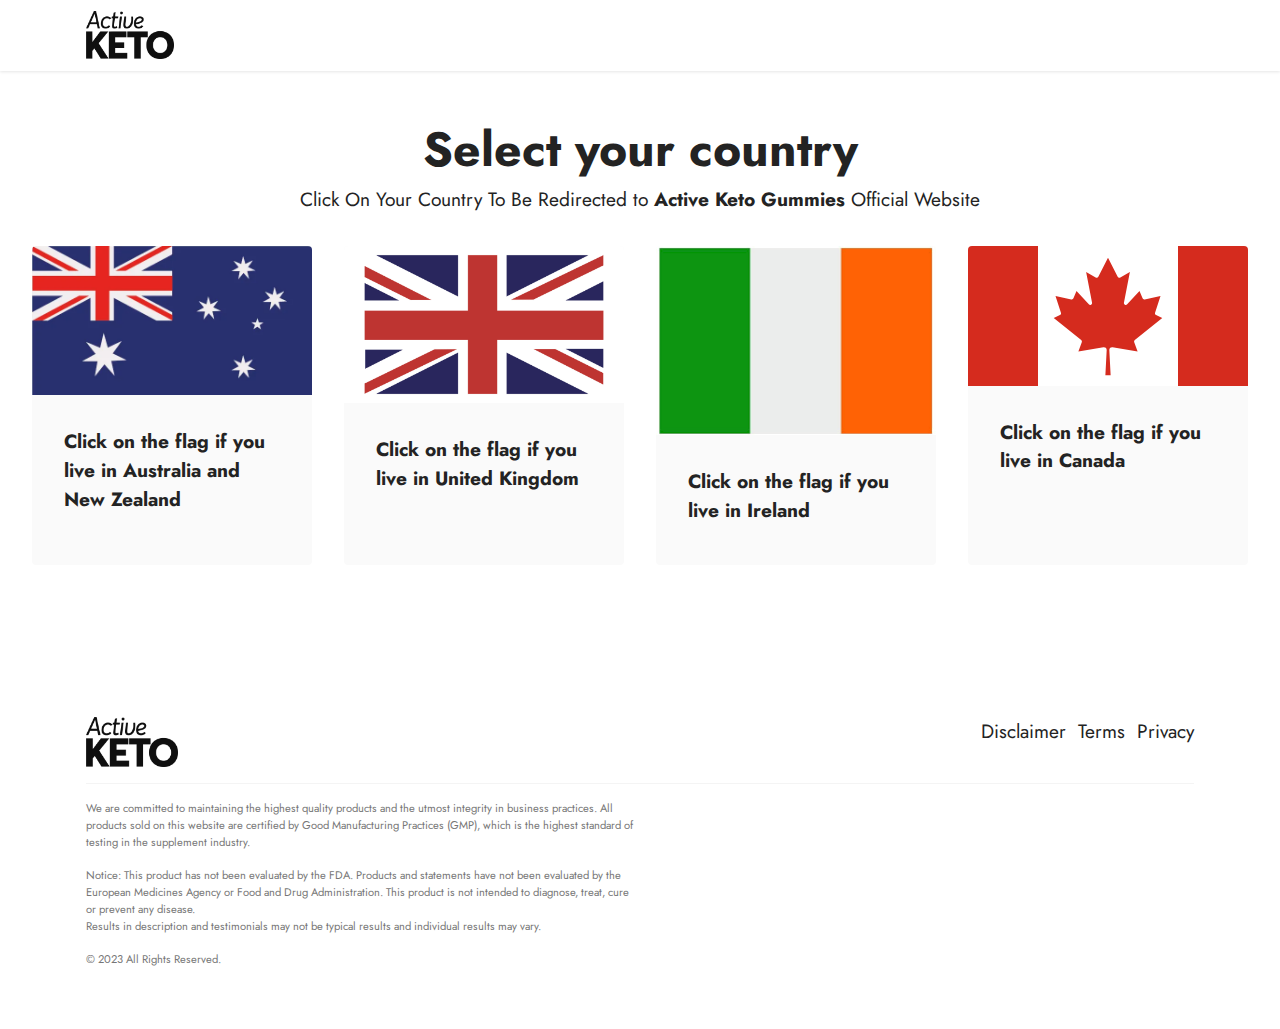
<file: index.html>
<!DOCTYPE html>
<html  >
<head>
  <!-- Site made with Mobirise Website Builder v5.8.14, https://mobirise.com -->
  <meta charset="UTF-8">
  <meta http-equiv="X-UA-Compatible" content="IE=edge">
  <meta name="generator" content="Mobirise v5.8.14, mobirise.com">
  <meta name="viewport" content="width=device-width, initial-scale=1, minimum-scale=1">
  <link rel="shortcut icon" href="assets/images/00eccfbb7c185661db78062e9464f98b.png" type="image/x-icon">
  <meta name="description" content="">
  
  
  <title>Active Keto Gummies</title>
  <link rel="stylesheet" href="assets/web/assets/mobirise-icons2/mobirise2.css">
  <link rel="stylesheet" href="assets/bootstrap/css/bootstrap.min.css">
  <link rel="stylesheet" href="assets/bootstrap/css/bootstrap-grid.min.css">
  <link rel="stylesheet" href="assets/bootstrap/css/bootstrap-reboot.min.css">
  <link rel="stylesheet" href="assets/dropdown/css/style.css">
  <link rel="stylesheet" href="assets/socicon/css/styles.css">
  <link rel="stylesheet" href="assets/theme/css/style.css">
  <link rel="preload" href="https://fonts.googleapis.com/css?family=Jost:100,200,300,400,500,600,700,800,900,100i,200i,300i,400i,500i,600i,700i,800i,900i&display=swap" as="style" onload="this.onload=null;this.rel='stylesheet'">
  <noscript><link rel="stylesheet" href="https://fonts.googleapis.com/css?family=Jost:100,200,300,400,500,600,700,800,900,100i,200i,300i,400i,500i,600i,700i,800i,900i&display=swap"></noscript>
  <link rel="preload" as="style" href="assets/mobirise/css/mbr-additional.css"><link rel="stylesheet" href="assets/mobirise/css/mbr-additional.css" type="text/css">

  
  
  
</head>
<body>
  
  <section data-bs-version="5.1" class="menu menu2 cid-tIVdD7M8N3" once="menu" id="menu2-0">
    
    <nav class="navbar navbar-dropdown navbar-fixed-top navbar-expand-lg">
        <div class="container">
            <div class="navbar-brand">
                <span class="navbar-logo">
                    <a href="https://mobiri.se">
                        <img src="assets/images/00eccfbb7c185661db78062e9464f98b.png" alt="Mobirise Website Builder" style="height: 3rem;">
                    </a>
                </span>
                
            </div>
            
            
        </div>
    </nav>
</section>

<section data-bs-version="5.1" class="gallery3 cid-tIVfhBcokt" id="gallery3-2">
    
    
    <div class="container-fluid">
        <div class="mbr-section-head">
            <h4 class="mbr-section-title mbr-fonts-style align-center mb-0 display-2">
                <strong>Select your country</strong></h4>
            <h5 class="mbr-section-subtitle mbr-fonts-style align-center mb-0 mt-2 display-7">Click On Your Country To Be Redirected to <strong>Active Keto Gummies</strong> Official Website</h5>
        </div>
        <div class="row mt-4">
            
            <div class="item features-image сol-12 col-md-6 col-lg-3 active">
                <div class="item-wrapper">
                    <div class="item-img">
                        <a href="https://exl-trk.com/?a=204419&c=345108&co=258716&mt=7&s1=display-aus-nz"><img src="assets/images/bandeira-da-australia.webp" alt="Mobirise Website Builder" data-slide-to="0" data-bs-slide-to="0"></a>
                    </div>
                    <div class="item-content">
                        <h5 class="item-title mbr-fonts-style display-7"><strong>Click on the flag if you live in Australia and New Zealand</strong></h5>
                        
                        
                    </div>
                    
                </div>
            </div><div class="item features-image сol-12 col-md-6 col-lg-3">
                <div class="item-wrapper">
                    <div class="item-img">
                        <a href="https://exl-trk.com/?a=204419&c=345909&co=258716&mt=7&s1=display-reinounido"><img src="assets/images/7686796-bandeira-do-reino-unido-proporcao-oficial-dimensao-e-cores-ilustracaoial-gratis-vetor.jpg" alt="Mobirise Website Builder" title="" data-slide-to="1" data-bs-slide-to="1"></a>
                    </div>
                    <div class="item-content">
                        <h5 class="item-title mbr-fonts-style display-7"><strong>Click on the flag if you live in United Kingdom</strong></h5>
                        
                        
                    </div>
                    
                </div>
            </div><div class="item features-image сol-12 col-md-6 col-lg-3">
                <div class="item-wrapper">
                    <div class="item-img">
                        <a href="https://exl-trk.com/?a=204419&c=345909&co=258716&mt=7&s1=display-irlanda"><img src="assets/images/download-1.png" alt="Mobirise Website Builder" data-slide-to="2" data-bs-slide-to="2"></a>
                    </div>
                    <div class="item-content">
                        <h5 class="item-title mbr-fonts-style display-7"><strong>Click on the flag if you live in Ireland</strong></h5>
                        
                        
                    </div>
                    
                </div>
            </div><div class="item features-image сol-12 col-md-6 col-lg-3">
                <div class="item-wrapper">
                    <div class="item-img">
                        <a href="https://cd.convsw.com/?a=204419&c=351261&co=258716&mt=7&s1=display-canada"><img src="assets/images/flag-of-canada-pantone.svg" alt="Mobirise Website Builder" data-slide-to="3" data-bs-slide-to="3"></a>
                    </div>
                    <div class="item-content">
                        <h5 class="item-title mbr-fonts-style display-7"><strong>Click on the flag if you live in Canada</strong></h5>
                        
                        
                    </div>
                    
                </div>
            </div>
            
            
        </div>
    </div>
</section>

<section data-bs-version="5.1" class="footer5 cid-tIVqmHWA1j" once="footers" id="footer5-5">

    

    

    <div class="container">
        <div class="media-container-row">
            <div class="col-md-1 col-6">
                <div class="media-wrap">
                    <a href="https://mobirise.co/">
                        <img src="assets/images/00eccfbb7c185661db78062e9464f98b.png" alt="Mobirise Website Builder">
                    </a>
                </div>
            </div>
            <div class="col-11 col-6">
                <p class="mbr-text align-right links mbr-fonts-style display-7">&nbsp; &nbsp; &nbsp; &nbsp; &nbsp; &nbsp; &nbsp; &nbsp; &nbsp; &nbsp; &nbsp; <a href="https://theactiveketos.com/static/components/modal/activeketo_gummies/popup-disclaimer.html" class="text-black text-primary" target="_blank">Disclaimer</a>&nbsp;&nbsp;<a href="https://theactiveketos.com/static/components/modal/activeketo_gummies/popup-terms.html" class="text-black text-primary" target="_blank">Terms</a>&nbsp;&nbsp;<a href="https://theactiveketos.com/static/components/modal/activeketo_gummies/popup-privacy.html" class="text-black text-primary" target="_blank">Privacy</a></p>
            </div>
        </div>
        <!-- <div class="media-container-row">
            <div class="col-md-12"> -->
        <div class="footer-lower">
            <div class="media-container-row">
                <div class="col-md-12">
                    <hr>
                </div>
            </div>
            <div class="media-container-row">
                <div class="col-md-6 copyright">
                    <p class="mbr-text mbr-fonts-style display-4">We are committed to maintaining the highest quality products and the utmost integrity in business practices. All products sold on this website are certified by Good Manufacturing Practices (GMP), which is the highest standard of testing in the supplement industry.
<br>
<br>Notice: This product has not been evaluated by the FDA. Products and statements have not been evaluated by the European Medicines Agency or Food and Drug Administration. This product is not intended to diagnose, treat, cure or prevent any disease.<br>Results in description and testimonials may not be typical results and individual results may vary.<br><br>© 2023 All Rights Reserved.<br></p>
                </div>
                <div class="col-md-6">
                    
                </div>
            </div>
            <!-- </div>
            </div> -->
        </div>

    </div>
</section><script src="assets/bootstrap/js/bootstrap.bundle.min.js"></script>  <script src="assets/smoothscroll/smooth-scroll.js"></script>  <script src="assets/ytplayer/index.js"></script>  <script src="assets/dropdown/js/navbar-dropdown.js"></script>  <script src="assets/theme/js/script.js"></script>  
  
  
</body>
</html>
</file>
<file: assets/web/assets/mobirise-icons2/mobirise2.css>
@font-face {
  font-family: 'Moririse2';
  font-display: swap;
  src:  url('mobirise2.eot?f2bix4');
  src:  url('mobirise2.eot?f2bix4#iefix') format('embedded-opentype'),
    url('mobirise2.ttf?f2bix4') format('truetype'),
    url('mobirise2.woff?f2bix4') format('woff'),
    url('mobirise2.svg?f2bix4#mobirise2') format('svg');
  font-weight: normal;
  font-style: normal;
}

[class^="mobi-"], [class*=" mobi-"] {
  /* use !important to prevent issues with browser extensions that change fonts */
  font-family: 'Moririse2' !important;
  speak: none;
  font-style: normal;
  font-weight: normal;
  font-variant: normal;
  text-transform: none;
  line-height: 1;

  /* Better Font Rendering =========== */
  -webkit-font-smoothing: antialiased;
  -moz-osx-font-smoothing: grayscale;
}

.mobi-mbri-add-submenu:before {
  content: "\e900";
}
.mobi-mbri-alert:before {
  content: "\e901";
}
.mobi-mbri-align-center:before {
  content: "\e902";
}
.mobi-mbri-align-justify:before {
  content: "\e903";
}
.mobi-mbri-align-left:before {
  content: "\e904";
}
.mobi-mbri-align-right:before {
  content: "\e905";
}
.mobi-mbri-android:before {
  content: "\e906";
}
.mobi-mbri-apple:before {
  content: "\e907";
}
.mobi-mbri-arrow-down:before {
  content: "\e908";
}
.mobi-mbri-arrow-next:before {
  content: "\e909";
}
.mobi-mbri-arrow-prev:before {
  content: "\e90a";
}
.mobi-mbri-arrow-up:before {
  content: "\e90b";
}
.mobi-mbri-bold:before {
  content: "\e90c";
}
.mobi-mbri-bookmark:before {
  content: "\e90d";
}
.mobi-mbri-bootstrap:before {
  content: "\e90e";
}
.mobi-mbri-briefcase:before {
  content: "\e90f";
}
.mobi-mbri-browse:before {
  content: "\e910";
}
.mobi-mbri-bulleted-list:before {
  content: "\e911";
}
.mobi-mbri-calendar:before {
  content: "\e912";
}
.mobi-mbri-camera:before {
  content: "\e913";
}
.mobi-mbri-cart-add:before {
  content: "\e914";
}
.mobi-mbri-cart-full:before {
  content: "\e915";
}
.mobi-mbri-cash:before {
  content: "\e916";
}
.mobi-mbri-change-style:before {
  content: "\e917";
}
.mobi-mbri-chat:before {
  content: "\e918";
}
.mobi-mbri-clock:before {
  content: "\e919";
}
.mobi-mbri-close:before {
  content: "\e91a";
}
.mobi-mbri-cloud:before {
  content: "\e91b";
}
.mobi-mbri-code:before {
  content: "\e91c";
}
.mobi-mbri-contact-form:before {
  content: "\e91d";
}
.mobi-mbri-credit-card:before {
  content: "\e91e";
}
.mobi-mbri-cursor-click:before {
  content: "\e91f";
}
.mobi-mbri-cust-feedback:before {
  content: "\e920";
}
.mobi-mbri-database:before {
  content: "\e921";
}
.mobi-mbri-delivery:before {
  content: "\e922";
}
.mobi-mbri-desktop:before {
  content: "\e923";
}
.mobi-mbri-devices:before {
  content: "\e924";
}
.mobi-mbri-down:before {
  content: "\e925";
}
.mobi-mbri-download-2:before {
  content: "\e926";
}
.mobi-mbri-download:before {
  content: "\e927";
}
.mobi-mbri-drag-n-drop-2:before {
  content: "\e928";
}
.mobi-mbri-drag-n-drop:before {
  content: "\e929";
}
.mobi-mbri-edit-2:before {
  content: "\e92a";
}
.mobi-mbri-edit:before {
  content: "\e92b";
}
.mobi-mbri-error:before {
  content: "\e92c";
}
.mobi-mbri-extension:before {
  content: "\e92d";
}
.mobi-mbri-features:before {
  content: "\e92e";
}
.mobi-mbri-file:before {
  content: "\e92f";
}
.mobi-mbri-flag:before {
  content: "\e930";
}
.mobi-mbri-folder:before {
  content: "\e931";
}
.mobi-mbri-gift:before {
  content: "\e932";
}
.mobi-mbri-github:before {
  content: "\e933";
}
.mobi-mbri-globe-2:before {
  content: "\e934";
}
.mobi-mbri-globe:before {
  content: "\e935";
}
.mobi-mbri-growing-chart:before {
  content: "\e936";
}
.mobi-mbri-hearth:before {
  content: "\e937";
}
.mobi-mbri-help:before {
  content: "\e938";
}
.mobi-mbri-home:before {
  content: "\e939";
}
.mobi-mbri-hot-cup:before {
  content: "\e93a";
}
.mobi-mbri-idea:before {
  content: "\e93b";
}
.mobi-mbri-image-gallery:before {
  content: "\e93c";
}
.mobi-mbri-image-slider:before {
  content: "\e93d";
}
.mobi-mbri-info:before {
  content: "\e93e";
}
.mobi-mbri-italic:before {
  content: "\e93f";
}
.mobi-mbri-key:before {
  content: "\e940";
}
.mobi-mbri-laptop:before {
  content: "\e941";
}
.mobi-mbri-layers:before {
  content: "\e942";
}
.mobi-mbri-left-right:before {
  content: "\e943";
}
.mobi-mbri-left:before {
  content: "\e944";
}
.mobi-mbri-letter:before {
  content: "\e945";
}
.mobi-mbri-like:before {
  content: "\e946";
}
.mobi-mbri-link:before {
  content: "\e947";
}
.mobi-mbri-lock:before {
  content: "\e948";
}
.mobi-mbri-login:before {
  content: "\e949";
}
.mobi-mbri-logout:before {
  content: "\e94a";
}
.mobi-mbri-magic-stick:before {
  content: "\e94b";
}
.mobi-mbri-map-pin:before {
  content: "\e94c";
}
.mobi-mbri-menu:before {
  content: "\e94d";
}
.mobi-mbri-mobile-2:before {
  content: "\e94e";
}
.mobi-mbri-mobile-horizontal:before {
  content: "\e94f";
}
.mobi-mbri-mobile:before {
  content: "\e950";
}
.mobi-mbri-mobirise:before {
  content: "\e951";
}
.mobi-mbri-more-horizontal:before {
  content: "\e952";
}
.mobi-mbri-more-vertical:before {
  content: "\e953";
}
.mobi-mbri-music:before {
  content: "\e954";
}
.mobi-mbri-new-file:before {
  content: "\e955";
}
.mobi-mbri-numbered-list:before {
  content: "\e956";
}
.mobi-mbri-opened-folder:before {
  content: "\e957";
}
.mobi-mbri-pages:before {
  content: "\e958";
}
.mobi-mbri-paper-plane:before {
  content: "\e959";
}
.mobi-mbri-paperclip:before {
  content: "\e95a";
}
.mobi-mbri-phone:before {
  content: "\e95b";
}
.mobi-mbri-photo:before {
  content: "\e95c";
}
.mobi-mbri-photos:before {
  content: "\e95d";
}
.mobi-mbri-pin:before {
  content: "\e95e";
}
.mobi-mbri-play:before {
  content: "\e95f";
}
.mobi-mbri-plus:before {
  content: "\e960";
}
.mobi-mbri-preview:before {
  content: "\e961";
}
.mobi-mbri-print:before {
  content: "\e962";
}
.mobi-mbri-protect:before {
  content: "\e963";
}
.mobi-mbri-question:before {
  content: "\e964";
}
.mobi-mbri-quote-left:before {
  content: "\e965";
}
.mobi-mbri-quote-right:before {
  content: "\e966";
}
.mobi-mbri-redo:before {
  content: "\e967";
}
.mobi-mbri-refresh:before {
  content: "\e968";
}
.mobi-mbri-responsive-2:before {
  content: "\e969";
}
.mobi-mbri-responsive:before {
  content: "\e96a";
}
.mobi-mbri-right:before {
  content: "\e96b";
}
.mobi-mbri-rocket:before {
  content: "\e96c";
}
.mobi-mbri-sad-face:before {
  content: "\e96d";
}
.mobi-mbri-sale:before {
  content: "\e96e";
}
.mobi-mbri-save:before {
  content: "\e96f";
}
.mobi-mbri-search:before {
  content: "\e970";
}
.mobi-mbri-setting-2:before {
  content: "\e971";
}
.mobi-mbri-setting-3:before {
  content: "\e972";
}
.mobi-mbri-setting:before {
  content: "\e973";
}
.mobi-mbri-share:before {
  content: "\e974";
}
.mobi-mbri-shopping-bag:before {
  content: "\e975";
}
.mobi-mbri-shopping-basket:before {
  content: "\e976";
}
.mobi-mbri-shopping-cart:before {
  content: "\e977";
}
.mobi-mbri-sites:before {
  content: "\e978";
}
.mobi-mbri-smile-face:before {
  content: "\e979";
}
.mobi-mbri-speed:before {
  content: "\e97a";
}
.mobi-mbri-star:before {
  content: "\e97b";
}
.mobi-mbri-success:before {
  content: "\e97c";
}
.mobi-mbri-sun:before {
  content: "\e97d";
}
.mobi-mbri-sun2:before {
  content: "\e97e";
}
.mobi-mbri-tablet-vertical:before {
  content: "\e97f";
}
.mobi-mbri-tablet:before {
  content: "\e980";
}
.mobi-mbri-target:before {
  content: "\e981";
}
.mobi-mbri-timer:before {
  content: "\e982";
}
.mobi-mbri-to-ftp:before {
  content: "\e983";
}
.mobi-mbri-to-local-drive:before {
  content: "\e984";
}
.mobi-mbri-touch-swipe:before {
  content: "\e985";
}
.mobi-mbri-touch:before {
  content: "\e986";
}
.mobi-mbri-trash:before {
  content: "\e987";
}
.mobi-mbri-underline:before {
  content: "\e988";
}
.mobi-mbri-undo:before {
  content: "\e989";
}
.mobi-mbri-unlink:before {
  content: "\e98a";
}
.mobi-mbri-unlock:before {
  content: "\e98b";
}
.mobi-mbri-up-down:before {
  content: "\e98c";
}
.mobi-mbri-up:before {
  content: "\e98d";
}
.mobi-mbri-update:before {
  content: "\e98e";
}
.mobi-mbri-upload-2:before {
  content: "\e98f";
}
.mobi-mbri-upload:before {
  content: "\e990";
}
.mobi-mbri-user-2:before {
  content: "\e991";
}
.mobi-mbri-user:before {
  content: "\e992";
}
.mobi-mbri-users:before {
  content: "\e993";
}
.mobi-mbri-video-play:before {
  content: "\e994";
}
.mobi-mbri-video:before {
  content: "\e995";
}
.mobi-mbri-watch:before {
  content: "\e996";
}
.mobi-mbri-website-theme-2:before {
  content: "\e997";
}
.mobi-mbri-website-theme:before {
  content: "\e998";
}
.mobi-mbri-wifi:before {
  content: "\e999";
}
.mobi-mbri-windows:before {
  content: "\e99a";
}
.mobi-mbri-zoom-in:before {
  content: "\e99b";
}
.mobi-mbri-zoom-out:before {
  content: "\e99c";
}
</file>
<file: assets/dropdown/css/style.css>
.navbar-dropdown {
  left: 0;
  padding: 0;
  position: absolute;
  right: 0;
  top: 0;
  transition: all 0.45s ease;
  z-index: 1030;
  background: #282828; }
  .navbar-dropdown .navbar-logo {
    margin-right: 0.8rem;
    transition: margin 0.3s ease-in-out;
    vertical-align: middle; }
    .navbar-dropdown .navbar-logo img {
      height: 3.125rem;
      transition: all 0.3s ease-in-out; }
    .navbar-dropdown .navbar-logo.mbr-iconfont {
      font-size: 3.125rem;
      line-height: 3.125rem; }
  .navbar-dropdown .navbar-caption {
    font-weight: 700;
    white-space: normal;
    vertical-align: -4px;
    line-height: 3.125rem !important; }
    .navbar-dropdown .navbar-caption, .navbar-dropdown .navbar-caption:hover {
      color: inherit;
      text-decoration: none; }
  .navbar-dropdown .mbr-iconfont + .navbar-caption {
    vertical-align: -1px; }
  .navbar-dropdown.navbar-fixed-top {
    position: fixed; }
  .navbar-dropdown .navbar-brand span {
    vertical-align: -4px; }
  .navbar-dropdown.bg-color.transparent {
    background: none; }
  .navbar-dropdown.navbar-short .navbar-brand {
    padding: 0.625rem 0; }
    .navbar-dropdown.navbar-short .navbar-brand span {
      vertical-align: -1px; }
  .navbar-dropdown.navbar-short .navbar-caption {
    line-height: 2.375rem !important;
    vertical-align: -2px; }
  .navbar-dropdown.navbar-short .navbar-logo {
    margin-right: 0.5rem; }
    .navbar-dropdown.navbar-short .navbar-logo img {
      height: 2.375rem; }
    .navbar-dropdown.navbar-short .navbar-logo.mbr-iconfont {
      font-size: 2.375rem;
      line-height: 2.375rem; }
  .navbar-dropdown.navbar-short .mbr-table-cell {
    height: 3.625rem; }
  .navbar-dropdown .navbar-close {
    left: 0.6875rem;
    position: fixed;
    top: 0.75rem;
    z-index: 1000; }
  .navbar-dropdown .hamburger-icon {
    content: "";
    display: inline-block;
    vertical-align: middle;
    width: 16px;
    -webkit-box-shadow: 0 -6px 0 1px #282828,0 0 0 1px #282828,0 6px 0 1px #282828;
    -moz-box-shadow: 0 -6px 0 1px #282828,0 0 0 1px #282828,0 6px 0 1px #282828;
    box-shadow: 0 -6px 0 1px #282828,0 0 0 1px #282828,0 6px 0 1px #282828; }

.dropdown-menu .dropdown-toggle[data-toggle="dropdown-submenu"]::after {
  border-bottom: 0.35em solid transparent;
  border-left: 0.35em solid;
  border-right: 0;
  border-top: 0.35em solid transparent;
  margin-left: 0.3rem; }

.dropdown-menu .dropdown-item:focus {
  outline: 0; }

.nav-dropdown {
  font-size: 0.75rem;
  font-weight: 500;
  height: auto !important; }
  .nav-dropdown .nav-btn {
    padding-left: 1rem; }
  .nav-dropdown .link {
    margin: .667em 1.667em;
    font-weight: 500;
    padding: 0;
    transition: color .2s ease-in-out; }
    .nav-dropdown .link.dropdown-toggle {
      margin-right: 2.583em; }
      .nav-dropdown .link.dropdown-toggle::after {
        margin-left: .25rem;
        border-top: 0.35em solid;
        border-right: 0.35em solid transparent;
        border-left: 0.35em solid transparent;
        border-bottom: 0; }
      .nav-dropdown .link.dropdown-toggle[aria-expanded="true"] {
        margin: 0;
        padding: 0.667em 3.263em  0.667em 1.667em; }
  .nav-dropdown .link::after,
  .nav-dropdown .dropdown-item::after {
    color: inherit; }
  .nav-dropdown .btn {
    font-size: 0.75rem;
    font-weight: 700;
    letter-spacing: 0;
    margin-bottom: 0;
    padding-left: 1.25rem;
    padding-right: 1.25rem; }
  .nav-dropdown .dropdown-menu {
    border-radius: 0;
    border: 0;
    left: 0;
    margin: 0;
    padding-bottom: 1.25rem;
    padding-top: 1.25rem;
    position: relative; }
  .nav-dropdown .dropdown-submenu {
    margin-left: 0.125rem;
    top: 0; }
  .nav-dropdown .dropdown-item {
    font-weight: 500;
    line-height: 2;
    padding: 0.3846em 4.615em 0.3846em 1.5385em;
    position: relative;
    transition: color .2s ease-in-out, background-color .2s ease-in-out; }
    .nav-dropdown .dropdown-item::after {
      margin-top: -0.3077em;
      position: absolute;
      right: 1.1538em;
      top: 50%; }
    .nav-dropdown .dropdown-item:focus, .nav-dropdown .dropdown-item:hover {
      background: none; }

@media (max-width: 767px) {
  .nav-dropdown.navbar-toggleable-sm {
    bottom: 0;
    display: none;
    left: 0;
    overflow-x: hidden;
    position: fixed;
    top: 0;
    transform: translateX(-100%);
    -ms-transform: translateX(-100%);
    -webkit-transform: translateX(-100%);
    width: 18.75rem;
    z-index: 999; } }
.nav-dropdown.navbar-toggleable-xl {
  bottom: 0;
  display: none;
  left: 0;
  overflow-x: hidden;
  position: fixed;
  top: 0;
  transform: translateX(-100%);
  -ms-transform: translateX(-100%);
  -webkit-transform: translateX(-100%);
  width: 18.75rem;
  z-index: 999; }

.nav-dropdown-sm {
  display: block !important;
  overflow-x: hidden;
  overflow: auto;
  padding-top: 3.875rem; }
  .nav-dropdown-sm::after {
    content: "";
    display: block;
    height: 3rem;
    width: 100%; }
  .nav-dropdown-sm.collapse.in ~ .navbar-close {
    display: block !important; }
  .nav-dropdown-sm.collapsing, .nav-dropdown-sm.collapse.in {
    transform: translateX(0);
    -ms-transform: translateX(0);
    -webkit-transform: translateX(0);
    transition: all 0.25s ease-out;
    -webkit-transition: all 0.25s ease-out;
    background: #282828; }
  .nav-dropdown-sm.collapsing[aria-expanded="false"] {
    transform: translateX(-100%);
    -ms-transform: translateX(-100%);
    -webkit-transform: translateX(-100%); }
  .nav-dropdown-sm .nav-item {
    display: block;
    margin-left: 0 !important;
    padding-left: 0; }
  .nav-dropdown-sm .link,
  .nav-dropdown-sm .dropdown-item {
    border-top: 1px dotted rgba(255, 255, 255, 0.1);
    font-size: 0.8125rem;
    line-height: 1.6;
    margin: 0 !important;
    padding: 0.875rem 2.4rem 0.875rem 1.5625rem !important;
    position: relative;
    white-space: normal; }
    .nav-dropdown-sm .link:focus, .nav-dropdown-sm .link:hover,
    .nav-dropdown-sm .dropdown-item:focus,
    .nav-dropdown-sm .dropdown-item:hover {
      background: rgba(0, 0, 0, 0.2) !important;
      color: #c0a375; }
  .nav-dropdown-sm .nav-btn {
    position: relative;
    padding: 1.5625rem 1.5625rem 0 1.5625rem; }
    .nav-dropdown-sm .nav-btn::before {
      border-top: 1px dotted rgba(255, 255, 255, 0.1);
      content: "";
      left: 0;
      position: absolute;
      top: 0;
      width: 100%; }
    .nav-dropdown-sm .nav-btn + .nav-btn {
      padding-top: 0.625rem; }
      .nav-dropdown-sm .nav-btn + .nav-btn::before {
        display: none; }
  .nav-dropdown-sm .btn {
    padding: 0.625rem 0; }
  .nav-dropdown-sm .dropdown-toggle[data-toggle="dropdown-submenu"]::after {
    margin-left: .25rem;
    border-top: 0.35em solid;
    border-right: 0.35em solid transparent;
    border-left: 0.35em solid transparent;
    border-bottom: 0; }
  .nav-dropdown-sm .dropdown-toggle[data-toggle="dropdown-submenu"][aria-expanded="true"]::after {
    border-top: 0;
    border-right: 0.35em solid transparent;
    border-left: 0.35em solid transparent;
    border-bottom: 0.35em solid; }
  .nav-dropdown-sm .dropdown-menu {
    margin: 0;
    padding: 0;
    position: relative;
    top: 0;
    left: 0;
    width: 100%;
    border: 0;
    float: none;
    border-radius: 0;
    background: none; }
  .nav-dropdown-sm .dropdown-submenu {
    left: 100%;
    margin-left: 0.125rem;
    margin-top: -1.25rem;
    top: 0; }

.navbar-toggleable-sm .nav-dropdown .dropdown-menu {
  position: absolute; }

.navbar-toggleable-sm .nav-dropdown .dropdown-submenu {
  left: 100%;
  margin-left: 0.125rem;
  margin-top: -1.25rem;
  top: 0; }

.navbar-toggleable-sm.opened .nav-dropdown .dropdown-menu {
  position: relative; }

.navbar-toggleable-sm.opened .nav-dropdown .dropdown-submenu {
  left: 0;
  margin-left: 00rem;
  margin-top: 0rem;
  top: 0; }

.is-builder .nav-dropdown.collapsing {
  transition: none !important; }
</file>
<file: assets/socicon/css/styles.css>
@charset "UTF-8";

@font-face {
  font-family: 'Socicon';
  src:  url('../fonts/socicon.eot');
  src:  url('../fonts/socicon.eot?#iefix') format('embedded-opentype'),
    url('../fonts/socicon.woff2') format('woff2'),
    url('../fonts/socicon.ttf') format('truetype'),
    url('../fonts/socicon.woff') format('woff'),
    url('../fonts/socicon.svg#socicon') format('svg');
  font-weight: normal;
  font-style: normal;
  font-display: swap;
}

[data-icon]:before {
  font-family: "socicon" !important;
  content: attr(data-icon);
  font-style: normal !important;
  font-weight: normal !important;
  font-variant: normal !important;
  text-transform: none !important;
  speak: none;
  line-height: 1;
  -webkit-font-smoothing: antialiased;
  -moz-osx-font-smoothing: grayscale;
}

[class^="socicon-"], [class*=" socicon-"] {
  /* use !important to prevent issues with browser extensions that change fonts */
  font-family: 'Socicon' !important;
  speak: none;
  font-style: normal;
  font-weight: normal;
  font-variant: normal;
  text-transform: none;
  line-height: 1;

  /* Better Font Rendering =========== */
  -webkit-font-smoothing: antialiased;
  -moz-osx-font-smoothing: grayscale;
}

.socicon-eitaa:before {
  content: "\e97c";
}
.socicon-soroush:before {
  content: "\e97d";
}
.socicon-bale:before {
  content: "\e97e";
}
.socicon-zazzle:before {
  content: "\e97b";
}
.socicon-society6:before {
  content: "\e97a";
}
.socicon-redbubble:before {
  content: "\e979";
}
.socicon-avvo:before {
  content: "\e978";
}
.socicon-stitcher:before {
  content: "\e977";
}
.socicon-googlehangouts:before {
  content: "\e974";
}
.socicon-dlive:before {
  content: "\e975";
}
.socicon-vsco:before {
  content: "\e976";
}
.socicon-flipboard:before {
  content: "\e973";
}
.socicon-ubuntu:before {
  content: "\e958";
}
.socicon-artstation:before {
  content: "\e959";
}
.socicon-invision:before {
  content: "\e95a";
}
.socicon-torial:before {
  content: "\e95b";
}
.socicon-collectorz:before {
  content: "\e95c";
}
.socicon-seenthis:before {
  content: "\e95d";
}
.socicon-googleplaymusic:before {
  content: "\e95e";
}
.socicon-debian:before {
  content: "\e95f";
}
.socicon-filmfreeway:before {
  content: "\e960";
}
.socicon-gnome:before {
  content: "\e961";
}
.socicon-itchio:before {
  content: "\e962";
}
.socicon-jamendo:before {
  content: "\e963";
}
.socicon-mix:before {
  content: "\e964";
}
.socicon-sharepoint:before {
  content: "\e965";
}
.socicon-tinder:before {
  content: "\e966";
}
.socicon-windguru:before {
  content: "\e967";
}
.socicon-cdbaby:before {
  content: "\e968";
}
.socicon-elementaryos:before {
  content: "\e969";
}
.socicon-stage32:before {
  content: "\e96a";
}
.socicon-tiktok:before {
  content: "\e96b";
}
.socicon-gitter:before {
  content: "\e96c";
}
.socicon-letterboxd:before {
  content: "\e96d";
}
.socicon-threema:before {
  content: "\e96e";
}
.socicon-splice:before {
  content: "\e96f";
}
.socicon-metapop:before {
  content: "\e970";
}
.socicon-naver:before {
  content: "\e971";
}
.socicon-remote:before {
  content: "\e972";
}
.socicon-internet:before {
  content: "\e957";
}
.socicon-moddb:before {
  content: "\e94b";
}
.socicon-indiedb:before {
  content: "\e94c";
}
.socicon-traxsource:before {
  content: "\e94d";
}
.socicon-gamefor:before {
  content: "\e94e";
}
.socicon-pixiv:before {
  content: "\e94f";
}
.socicon-myanimelist:before {
  content: "\e950";
}
.socicon-blackberry:before {
  content: "\e951";
}
.socicon-wickr:before {
  content: "\e952";
}
.socicon-spip:before {
  content: "\e953";
}
.socicon-napster:before {
  content: "\e954";
}
.socicon-beatport:before {
  content: "\e955";
}
.socicon-hackerone:before {
  content: "\e956";
}
.socicon-hackernews:before {
  content: "\e946";
}
.socicon-smashwords:before {
  content: "\e947";
}
.socicon-kobo:before {
  content: "\e948";
}
.socicon-bookbub:before {
  content: "\e949";
}
.socicon-mailru:before {
  content: "\e94a";
}
.socicon-gitlab:before {
  content: "\e945";
}
.socicon-instructables:before {
  content: "\e944";
}
.socicon-portfolio:before {
  content: "\e943";
}
.socicon-codered:before {
  content: "\e940";
}
.socicon-origin:before {
  content: "\e941";
}
.socicon-nextdoor:before {
  content: "\e942";
}
.socicon-udemy:before {
  content: "\e93f";
}
.socicon-livemaster:before {
  content: "\e93e";
}
.socicon-crunchbase:before {
  content: "\e93b";
}
.socicon-homefy:before {
  content: "\e93c";
}
.socicon-calendly:before {
  content: "\e93d";
}
.socicon-realtor:before {
  content: "\e90f";
}
.socicon-tidal:before {
  content: "\e910";
}
.socicon-qobuz:before {
  content: "\e911";
}
.socicon-natgeo:before {
  content: "\e912";
}
.socicon-mastodon:before {
  content: "\e913";
}
.socicon-unsplash:before {
  content: "\e914";
}
.socicon-homeadvisor:before {
  content: "\e915";
}
.socicon-angieslist:before {
  content: "\e916";
}
.socicon-codepen:before {
  content: "\e917";
}
.socicon-slack:before {
  content: "\e918";
}
.socicon-openaigym:before {
  content: "\e919";
}
.socicon-logmein:before {
  content: "\e91a";
}
.socicon-fiverr:before {
  content: "\e91b";
}
.socicon-gotomeeting:before {
  content: "\e91c";
}
.socicon-aliexpress:before {
  content: "\e91d";
}
.socicon-guru:before {
  content: "\e91e";
}
.socicon-appstore:before {
  content: "\e91f";
}
.socicon-homes:before {
  content: "\e920";
}
.socicon-zoom:before {
  content: "\e921";
}
.socicon-alibaba:before {
  content: "\e922";
}
.socicon-craigslist:before {
  content: "\e923";
}
.socicon-wix:before {
  content: "\e924";
}
.socicon-redfin:before {
  content: "\e925";
}
.socicon-googlecalendar:before {
  content: "\e926";
}
.socicon-shopify:before {
  content: "\e927";
}
.socicon-freelancer:before {
  content: "\e928";
}
.socicon-seedrs:before {
  content: "\e929";
}
.socicon-bing:before {
  content: "\e92a";
}
.socicon-doodle:before {
  content: "\e92b";
}
.socicon-bonanza:before {
  content: "\e92c";
}
.socicon-squarespace:before {
  content: "\e92d";
}
.socicon-toptal:before {
  content: "\e92e";
}
.socicon-gust:before {
  content: "\e92f";
}
.socicon-ask:before {
  content: "\e930";
}
.socicon-trulia:before {
  content: "\e931";
}
.socicon-loomly:before {
  content: "\e932";
}
.socicon-ghost:before {
  content: "\e933";
}
.socicon-upwork:before {
  content: "\e934";
}
.socicon-fundable:before {
  content: "\e935";
}
.socicon-booking:before {
  content: "\e936";
}
.socicon-googlemaps:before {
  content: "\e937";
}
.socicon-zillow:before {
  content: "\e938";
}
.socicon-niconico:before {
  content: "\e939";
}
.socicon-toneden:before {
  content: "\e93a";
}
.socicon-augment:before {
  content: "\e908";
}
.socicon-bitbucket:before {
  content: "\e909";
}
.socicon-fyuse:before {
  content: "\e90a";
}
.socicon-yt-gaming:before {
  content: "\e90b";
}
.socicon-sketchfab:before {
  content: "\e90c";
}
.socicon-mobcrush:before {
  content: "\e90d";
}
.socicon-microsoft:before {
  content: "\e90e";
}
.socicon-pandora:before {
  content: "\e907";
}
.socicon-messenger:before {
  content: "\e906";
}
.socicon-gamewisp:before {
  content: "\e905";
}
.socicon-bloglovin:before {
  content: "\e904";
}
.socicon-tunein:before {
  content: "\e903";
}
.socicon-gamejolt:before {
  content: "\e901";
}
.socicon-trello:before {
  content: "\e902";
}
.socicon-spreadshirt:before {
  content: "\e900";
}
.socicon-500px:before {
  content: "\e000";
}
.socicon-8tracks:before {
  content: "\e001";
}
.socicon-airbnb:before {
  content: "\e002";
}
.socicon-alliance:before {
  content: "\e003";
}
.socicon-amazon:before {
  content: "\e004";
}
.socicon-amplement:before {
  content: "\e005";
}
.socicon-android:before {
  content: "\e006";
}
.socicon-angellist:before {
  content: "\e007";
}
.socicon-apple:before {
  content: "\e008";
}
.socicon-appnet:before {
  content: "\e009";
}
.socicon-baidu:before {
  content: "\e00a";
}
.socicon-bandcamp:before {
  content: "\e00b";
}
.socicon-battlenet:before {
  content: "\e00c";
}
.socicon-mixer:before {
  content: "\e00d";
}
.socicon-bebee:before {
  content: "\e00e";
}
.socicon-bebo:before {
  content: "\e00f";
}
.socicon-behance:before {
  content: "\e010";
}
.socicon-blizzard:before {
  content: "\e011";
}
.socicon-blogger:before {
  content: "\e012";
}
.socicon-buffer:before {
  content: "\e013";
}
.socicon-chrome:before {
  content: "\e014";
}
.socicon-coderwall:before {
  content: "\e015";
}
.socicon-curse:before {
  content: "\e016";
}
.socicon-dailymotion:before {
  content: "\e017";
}
.socicon-deezer:before {
  content: "\e018";
}
.socicon-delicious:before {
  content: "\e019";
}
.socicon-deviantart:before {
  content: "\e01a";
}
.socicon-diablo:before {
  content: "\e01b";
}
.socicon-digg:before {
  content: "\e01c";
}
.socicon-discord:before {
  content: "\e01d";
}
.socicon-disqus:before {
  content: "\e01e";
}
.socicon-douban:before {
  content: "\e01f";
}
.socicon-draugiem:before {
  content: "\e020";
}
.socicon-dribbble:before {
  content: "\e021";
}
.socicon-drupal:before {
  content: "\e022";
}
.socicon-ebay:before {
  content: "\e023";
}
.socicon-ello:before {
  content: "\e024";
}
.socicon-endomodo:before {
  content: "\e025";
}
.socicon-envato:before {
  content: "\e026";
}
.socicon-etsy:before {
  content: "\e027";
}
.socicon-facebook:before {
  content: "\e028";
}
.socicon-feedburner:before {
  content: "\e029";
}
.socicon-filmweb:before {
  content: "\e02a";
}
.socicon-firefox:before {
  content: "\e02b";
}
.socicon-flattr:before {
  content: "\e02c";
}
.socicon-flickr:before {
  content: "\e02d";
}
.socicon-formulr:before {
  content: "\e02e";
}
.socicon-forrst:before {
  content: "\e02f";
}
.socicon-foursquare:before {
  content: "\e030";
}
.socicon-friendfeed:before {
  content: "\e031";
}
.socicon-github:before {
  content: "\e032";
}
.socicon-goodreads:before {
  content: "\e033";
}
.socicon-google:before {
  content: "\e034";
}
.socicon-googlescholar:before {
  content: "\e035";
}
.socicon-googlegroups:before {
  content: "\e036";
}
.socicon-googlephotos:before {
  content: "\e037";
}
.socicon-googleplus:before {
  content: "\e038";
}
.socicon-grooveshark:before {
  content: "\e039";
}
.socicon-hackerrank:before {
  content: "\e03a";
}
.socicon-hearthstone:before {
  content: "\e03b";
}
.socicon-hellocoton:before {
  content: "\e03c";
}
.socicon-heroes:before {
  content: "\e03d";
}
.socicon-smashcast:before {
  content: "\e03e";
}
.socicon-horde:before {
  content: "\e03f";
}
.socicon-houzz:before {
  content: "\e040";
}
.socicon-icq:before {
  content: "\e041";
}
.socicon-identica:before {
  content: "\e042";
}
.socicon-imdb:before {
  content: "\e043";
}
.socicon-instagram:before {
  content: "\e044";
}
.socicon-issuu:before {
  content: "\e045";
}
.socicon-istock:before {
  content: "\e046";
}
.socicon-itunes:before {
  content: "\e047";
}
.socicon-keybase:before {
  content: "\e048";
}
.socicon-lanyrd:before {
  content: "\e049";
}
.socicon-lastfm:before {
  content: "\e04a";
}
.socicon-line:before {
  content: "\e04b";
}
.socicon-linkedin:before {
  content: "\e04c";
}
.socicon-livejournal:before {
  content: "\e04d";
}
.socicon-lyft:before {
  content: "\e04e";
}
.socicon-macos:before {
  content: "\e04f";
}
.socicon-mail:before {
  content: "\e050";
}
.socicon-medium:before {
  content: "\e051";
}
.socicon-meetup:before {
  content: "\e052";
}
.socicon-mixcloud:before {
  content: "\e053";
}
.socicon-modelmayhem:before {
  content: "\e054";
}
.socicon-mumble:before {
  content: "\e055";
}
.socicon-myspace:before {
  content: "\e056";
}
.socicon-newsvine:before {
  content: "\e057";
}
.socicon-nintendo:before {
  content: "\e058";
}
.socicon-npm:before {
  content: "\e059";
}
.socicon-odnoklassniki:before {
  content: "\e05a";
}
.socicon-openid:before {
  content: "\e05b";
}
.socicon-opera:before {
  content: "\e05c";
}
.socicon-outlook:before {
  content: "\e05d";
}
.socicon-overwatch:before {
  content: "\e05e";
}
.socicon-patreon:before {
  content: "\e05f";
}
.socicon-paypal:before {
  content: "\e060";
}
.socicon-periscope:before {
  content: "\e061";
}
.socicon-persona:before {
  content: "\e062";
}
.socicon-pinterest:before {
  content: "\e063";
}
.socicon-play:before {
  content: "\e064";
}
.socicon-player:before {
  content: "\e065";
}
.socicon-playstation:before {
  content: "\e066";
}
.socicon-pocket:before {
  content: "\e067";
}
.socicon-qq:before {
  content: "\e068";
}
.socicon-quora:before {
  content: "\e069";
}
.socicon-raidcall:before {
  content: "\e06a";
}
.socicon-ravelry:before {
  content: "\e06b";
}
.socicon-reddit:before {
  content: "\e06c";
}
.socicon-renren:before {
  content: "\e06d";
}
.socicon-researchgate:before {
  content: "\e06e";
}
.socicon-residentadvisor:before {
  content: "\e06f";
}
.socicon-reverbnation:before {
  content: "\e070";
}
.socicon-rss:before {
  content: "\e071";
}
.socicon-sharethis:before {
  content: "\e072";
}
.socicon-skype:before {
  content: "\e073";
}
.socicon-slideshare:before {
  content: "\e074";
}
.socicon-smugmug:before {
  content: "\e075";
}
.socicon-snapchat:before {
  content: "\e076";
}
.socicon-songkick:before {
  content: "\e077";
}
.socicon-soundcloud:before {
  content: "\e078";
}
.socicon-spotify:before {
  content: "\e079";
}
.socicon-stackexchange:before {
  content: "\e07a";
}
.socicon-stackoverflow:before {
  content: "\e07b";
}
.socicon-starcraft:before {
  content: "\e07c";
}
.socicon-stayfriends:before {
  content: "\e07d";
}
.socicon-steam:before {
  content: "\e07e";
}
.socicon-storehouse:before {
  content: "\e07f";
}
.socicon-strava:before {
  content: "\e080";
}
.socicon-streamjar:before {
  content: "\e081";
}
.socicon-stumbleupon:before {
  content: "\e082";
}
.socicon-swarm:before {
  content: "\e083";
}
.socicon-teamspeak:before {
  content: "\e084";
}
.socicon-teamviewer:before {
  content: "\e085";
}
.socicon-technorati:before {
  content: "\e086";
}
.socicon-telegram:before {
  content: "\e087";
}
.socicon-tripadvisor:before {
  content: "\e088";
}
.socicon-tripit:before {
  content: "\e089";
}
.socicon-triplej:before {
  content: "\e08a";
}
.socicon-tumblr:before {
  content: "\e08b";
}
.socicon-twitch:before {
  content: "\e08c";
}
.socicon-twitter:before {
  content: "\e08d";
}
.socicon-uber:before {
  content: "\e08e";
}
.socicon-ventrilo:before {
  content: "\e08f";
}
.socicon-viadeo:before {
  content: "\e090";
}
.socicon-viber:before {
  content: "\e091";
}
.socicon-viewbug:before {
  content: "\e092";
}
.socicon-vimeo:before {
  content: "\e093";
}
.socicon-vine:before {
  content: "\e094";
}
.socicon-vkontakte:before {
  content: "\e095";
}
.socicon-warcraft:before {
  content: "\e096";
}
.socicon-wechat:before {
  content: "\e097";
}
.socicon-weibo:before {
  content: "\e098";
}
.socicon-whatsapp:before {
  content: "\e099";
}
.socicon-wikipedia:before {
  content: "\e09a";
}
.socicon-windows:before {
  content: "\e09b";
}
.socicon-wordpress:before {
  content: "\e09c";
}
.socicon-wykop:before {
  content: "\e09d";
}
.socicon-xbox:before {
  content: "\e09e";
}
.socicon-xing:before {
  content: "\e09f";
}
.socicon-yahoo:before {
  content: "\e0a0";
}
.socicon-yammer:before {
  content: "\e0a1";
}
.socicon-yandex:before {
  content: "\e0a2";
}
.socicon-yelp:before {
  content: "\e0a3";
}
.socicon-younow:before {
  content: "\e0a4";
}
.socicon-youtube:before {
  content: "\e0a5";
}
.socicon-zapier:before {
  content: "\e0a6";
}
.socicon-zerply:before {
  content: "\e0a7";
}
.socicon-zomato:before {
  content: "\e0a8";
}
.socicon-zynga:before {
  content: "\e0a9";
}
</file>
<file: assets/theme/css/style.css>
@charset "UTF-8";
section {
  background-color: #ffffff;
}

body {
  font-style: normal;
  line-height: 1.5;
  font-weight: 400;
  color: #232323;
  position: relative;
}

button {
  background-color: transparent;
  border-color: transparent;
}

section,
.container,
.container-fluid {
  position: relative;
  word-wrap: break-word;
}

a.mbr-iconfont:hover {
  text-decoration: none;
}

.article .lead p,
.article .lead ul,
.article .lead ol,
.article .lead pre,
.article .lead blockquote {
  margin-bottom: 0;
}

a {
  font-style: normal;
  font-weight: 400;
  cursor: pointer;
}
a, a:hover {
  text-decoration: none;
}

.mbr-section-title {
  font-style: normal;
  line-height: 1.3;
}

.mbr-section-subtitle {
  line-height: 1.3;
}

.mbr-text {
  font-style: normal;
  line-height: 1.7;
}

h1,
h2,
h3,
h4,
h5,
h6,
.display-1,
.display-2,
.display-4,
.display-5,
.display-7,
span,
p,
a {
  line-height: 1;
  word-break: break-word;
  word-wrap: break-word;
  font-weight: 400;
}

b,
strong {
  font-weight: bold;
}

input:-webkit-autofill, input:-webkit-autofill:hover, input:-webkit-autofill:focus, input:-webkit-autofill:active {
  transition-delay: 9999s;
  -webkit-transition-property: background-color, color;
  transition-property: background-color, color;
}

textarea[type=hidden] {
  display: none;
}

section {
  background-position: 50% 50%;
  background-repeat: no-repeat;
  background-size: cover;
}
section .mbr-background-video,
section .mbr-background-video-preview {
  position: absolute;
  bottom: 0;
  left: 0;
  right: 0;
  top: 0;
}

.hidden {
  visibility: hidden;
}

.mbr-z-index20 {
  z-index: 20;
}

/*! Base colors */
.mbr-white {
  color: #ffffff;
}

.mbr-black {
  color: #111111;
}

.mbr-bg-white {
  background-color: #ffffff;
}

.mbr-bg-black {
  background-color: #000000;
}

/*! Text-aligns */
.align-left {
  text-align: left;
}

.align-center {
  text-align: center;
}

.align-right {
  text-align: right;
}

/*! Font-weight  */
.mbr-light {
  font-weight: 300;
}

.mbr-regular {
  font-weight: 400;
}

.mbr-semibold {
  font-weight: 500;
}

.mbr-bold {
  font-weight: 700;
}

/*! Media  */
.media-content {
  flex-basis: 100%;
}

.media-container-row {
  display: flex;
  flex-direction: row;
  flex-wrap: wrap;
  justify-content: center;
  align-content: center;
  align-items: start;
}
.media-container-row .media-size-item {
  width: 400px;
}

.media-container-column {
  display: flex;
  flex-direction: column;
  flex-wrap: wrap;
  justify-content: center;
  align-content: center;
  align-items: stretch;
}
.media-container-column > * {
  width: 100%;
}

@media (min-width: 992px) {
  .media-container-row {
    flex-wrap: nowrap;
  }
}
figure {
  margin-bottom: 0;
  overflow: hidden;
}

figure[mbr-media-size] {
  transition: width 0.1s;
}

img,
iframe {
  display: block;
  width: 100%;
}

.card {
  background-color: transparent;
  border: none;
}

.card-box {
  width: 100%;
}

.card-img {
  text-align: center;
  flex-shrink: 0;
  -webkit-flex-shrink: 0;
}

.media {
  max-width: 100%;
  margin: 0 auto;
}

.mbr-figure {
  align-self: center;
}

.media-container > div {
  max-width: 100%;
}

.mbr-figure img,
.card-img img {
  width: 100%;
}

@media (max-width: 991px) {
  .media-size-item {
    width: auto !important;
  }

  .media {
    width: auto;
  }

  .mbr-figure {
    width: 100% !important;
  }
}
/*! Buttons */
.mbr-section-btn {
  margin-left: -0.6rem;
  margin-right: -0.6rem;
  font-size: 0;
}

.btn {
  font-weight: 600;
  border-width: 1px;
  font-style: normal;
  margin: 0.6rem 0.6rem;
  white-space: normal;
  transition: all 0.2s ease-in-out;
  display: inline-flex;
  align-items: center;
  justify-content: center;
  word-break: break-word;
}

.btn-sm {
  font-weight: 600;
  letter-spacing: 0px;
  transition: all 0.3s ease-in-out;
}

.btn-md {
  font-weight: 600;
  letter-spacing: 0px;
  transition: all 0.3s ease-in-out;
}

.btn-lg {
  font-weight: 600;
  letter-spacing: 0px;
  transition: all 0.3s ease-in-out;
}

.btn-form {
  margin: 0;
}
.btn-form:hover {
  cursor: pointer;
}

nav .mbr-section-btn {
  margin-left: 0rem;
  margin-right: 0rem;
}

/*! Btn icon margin */
.btn .mbr-iconfont,
.btn.btn-sm .mbr-iconfont {
  order: 1;
  cursor: pointer;
  margin-left: 0.5rem;
  vertical-align: sub;
}

.btn.btn-md .mbr-iconfont,
.btn.btn-md .mbr-iconfont {
  margin-left: 0.8rem;
}

.mbr-regular {
  font-weight: 400;
}

.mbr-semibold {
  font-weight: 500;
}

.mbr-bold {
  font-weight: 700;
}

[type=submit] {
  -webkit-appearance: none;
}

/*! Full-screen */
.mbr-fullscreen .mbr-overlay {
  min-height: 100vh;
}

.mbr-fullscreen {
  display: flex;
  display: -moz-flex;
  display: -ms-flex;
  display: -o-flex;
  align-items: center;
  min-height: 100vh;
  padding-top: 3rem;
  padding-bottom: 3rem;
}

/*! Map */
.map {
  height: 25rem;
  position: relative;
}
.map iframe {
  width: 100%;
  height: 100%;
}

/*! Scroll to top arrow */
.mbr-arrow-up {
  bottom: 25px;
  right: 90px;
  position: fixed;
  text-align: right;
  z-index: 5000;
  color: #ffffff;
  font-size: 22px;
}

.mbr-arrow-up a {
  background: rgba(0, 0, 0, 0.2);
  border-radius: 50%;
  color: #fff;
  display: inline-block;
  height: 60px;
  width: 60px;
  border: 2px solid #fff;
  outline-style: none !important;
  position: relative;
  text-decoration: none;
  transition: all 0.3s ease-in-out;
  cursor: pointer;
  text-align: center;
}
.mbr-arrow-up a:hover {
  background-color: rgba(0, 0, 0, 0.4);
}
.mbr-arrow-up a i {
  line-height: 60px;
}

.mbr-arrow-up-icon {
  display: block;
  color: #fff;
}

.mbr-arrow-up-icon::before {
  content: "›";
  display: inline-block;
  font-family: serif;
  font-size: 22px;
  line-height: 1;
  font-style: normal;
  position: relative;
  top: 6px;
  left: -4px;
  transform: rotate(-90deg);
}

/*! Arrow Down */
.mbr-arrow {
  position: absolute;
  bottom: 45px;
  left: 50%;
  width: 60px;
  height: 60px;
  cursor: pointer;
  background-color: rgba(80, 80, 80, 0.5);
  border-radius: 50%;
  transform: translateX(-50%);
}
@media (max-width: 767px) {
  .mbr-arrow {
    display: none;
  }
}
.mbr-arrow > a {
  display: inline-block;
  text-decoration: none;
  outline-style: none;
  -webkit-animation: arrowdown 1.7s ease-in-out infinite;
          animation: arrowdown 1.7s ease-in-out infinite;
  color: #ffffff;
}
.mbr-arrow > a > i {
  position: absolute;
  top: -2px;
  left: 15px;
  font-size: 2rem;
}

#scrollToTop a i::before {
  content: "";
  position: absolute;
  display: block;
  border-bottom: 2.5px solid #fff;
  border-left: 2.5px solid #fff;
  width: 27.8%;
  height: 27.8%;
  left: 50%;
  top: 51%;
  transform: translateY(-30%) translateX(-50%) rotate(135deg);
}

@keyframes arrowdown {
  0% {
    transform: translateY(0px);
  }
  50% {
    transform: translateY(-5px);
  }
  100% {
    transform: translateY(0px);
  }
}
@-webkit-keyframes arrowdown {
  0% {
    transform: translateY(0px);
  }
  50% {
    transform: translateY(-5px);
  }
  100% {
    transform: translateY(0px);
  }
}
@media (max-width: 500px) {
  .mbr-arrow-up {
    left: 0;
    right: 0;
    text-align: center;
  }
}
/*Gradients animation*/
@keyframes gradient-animation {
  from {
    background-position: 0% 100%;
    -webkit-animation-timing-function: ease-in-out;
            animation-timing-function: ease-in-out;
  }
  to {
    background-position: 100% 0%;
    -webkit-animation-timing-function: ease-in-out;
            animation-timing-function: ease-in-out;
  }
}
@-webkit-keyframes gradient-animation {
  from {
    background-position: 0% 100%;
    -webkit-animation-timing-function: ease-in-out;
            animation-timing-function: ease-in-out;
  }
  to {
    background-position: 100% 0%;
    -webkit-animation-timing-function: ease-in-out;
            animation-timing-function: ease-in-out;
  }
}
.bg-gradient {
  background-size: 200% 200%;
  animation: gradient-animation 5s infinite alternate;
  -webkit-animation: gradient-animation 5s infinite alternate;
}

.menu .navbar-brand {
  display: -webkit-flex;
}
.menu .navbar-brand span {
  display: flex;
  display: -webkit-flex;
}
.menu .navbar-brand .navbar-caption-wrap {
  display: -webkit-flex;
}
.menu .navbar-brand .navbar-logo img {
  display: -webkit-flex;
  width: auto;
}
@media (min-width: 768px) and (max-width: 991px) {
  .menu .navbar-toggleable-sm .navbar-nav {
    display: -ms-flexbox;
  }
}
@media (max-width: 991px) {
  .menu .navbar-collapse {
    max-height: 93.5vh;
  }
  .menu .navbar-collapse.show {
    overflow: auto;
  }
}
@media (min-width: 992px) {
  .menu .navbar-nav.nav-dropdown {
    display: -webkit-flex;
  }
  .menu .navbar-toggleable-sm .navbar-collapse {
    display: -webkit-flex !important;
  }
  .menu .collapsed .navbar-collapse {
    max-height: 93.5vh;
  }
  .menu .collapsed .navbar-collapse.show {
    overflow: auto;
  }
}
@media (max-width: 767px) {
  .menu .navbar-collapse {
    max-height: 80vh;
  }
}

.nav-link .mbr-iconfont {
  margin-right: 0.5rem;
}

.navbar {
  display: -webkit-flex;
  -webkit-flex-wrap: wrap;
  -webkit-align-items: center;
  -webkit-justify-content: space-between;
}

.navbar-collapse {
  -webkit-flex-basis: 100%;
  -webkit-flex-grow: 1;
  -webkit-align-items: center;
}

.nav-dropdown .link {
  padding: 0.667em 1.667em !important;
  margin: 0 !important;
}

.nav {
  display: -webkit-flex;
  -webkit-flex-wrap: wrap;
}

.row {
  display: -webkit-flex;
  -webkit-flex-wrap: wrap;
}

.justify-content-center {
  -webkit-justify-content: center;
}

.form-inline {
  display: -webkit-flex;
}

.card-wrapper {
  -webkit-flex: 1;
}

.carousel-control {
  z-index: 10;
  display: -webkit-flex;
}

.carousel-controls {
  display: -webkit-flex;
}

.media {
  display: -webkit-flex;
}

.form-group:focus {
  outline: none;
}

.jq-selectbox__select {
  padding: 7px 0;
  position: relative;
}

.jq-selectbox__dropdown {
  overflow: hidden;
  border-radius: 10px;
  position: absolute;
  top: 100%;
  left: 0 !important;
  width: 100% !important;
}

.jq-selectbox__trigger-arrow {
  right: 0;
  transform: translateY(-50%);
}

.jq-selectbox li {
  padding: 1.07em 0.5em;
}

input[type=range] {
  padding-left: 0 !important;
  padding-right: 0 !important;
}

.modal-dialog,
.modal-content {
  height: 100%;
}

.modal-dialog .carousel-inner {
  height: calc(100vh - 1.75rem);
}
@media (max-width: 575px) {
  .modal-dialog .carousel-inner {
    height: calc(100vh - 1rem);
  }
}

.carousel-item {
  text-align: center;
}

.carousel-item img {
  margin: auto;
}

.navbar-toggler {
  align-self: flex-start;
  padding: 0.25rem 0.75rem;
  font-size: 1.25rem;
  line-height: 1;
  background: transparent;
  border: 1px solid transparent;
  border-radius: 0.25rem;
}

.navbar-toggler:focus,
.navbar-toggler:hover {
  text-decoration: none;
  box-shadow: none;
}

.navbar-toggler-icon {
  display: inline-block;
  width: 1.5em;
  height: 1.5em;
  vertical-align: middle;
  content: "";
  background: no-repeat center center;
  background-size: 100% 100%;
}

.navbar-toggler-left {
  position: absolute;
  left: 1rem;
}

.navbar-toggler-right {
  position: absolute;
  right: 1rem;
}

.card-img {
  width: auto;
}

.menu .navbar.collapsed:not(.beta-menu) {
  flex-direction: column;
}

.carousel-item.active,
.carousel-item-next,
.carousel-item-prev {
  display: flex;
}

.note-air-layout .dropup .dropdown-menu,
.note-air-layout .navbar-fixed-bottom .dropdown .dropdown-menu {
  bottom: initial !important;
}

html,
body {
  height: auto;
  min-height: 100vh;
}

.dropup .dropdown-toggle::after {
  display: none;
}

.form-asterisk {
  font-family: initial;
  position: absolute;
  top: -2px;
  font-weight: normal;
}

.form-control-label {
  position: relative;
  cursor: pointer;
  margin-bottom: 0.357em;
  padding: 0;
}

.alert {
  color: #ffffff;
  border-radius: 0;
  border: 0;
  font-size: 1.1rem;
  line-height: 1.5;
  margin-bottom: 1.875rem;
  padding: 1.25rem;
  position: relative;
  text-align: center;
}
.alert.alert-form::after {
  background-color: inherit;
  bottom: -7px;
  content: "";
  display: block;
  height: 14px;
  left: 50%;
  margin-left: -7px;
  position: absolute;
  transform: rotate(45deg);
  width: 14px;
}

.form-control {
  background-color: #ffffff;
  background-clip: border-box;
  color: #232323;
  line-height: 1rem !important;
  height: auto;
  padding: 0.6rem 1.2rem;
  transition: border-color 0.25s ease 0s;
  border: 1px solid transparent !important;
  border-radius: 4px;
  box-shadow: rgba(0, 0, 0, 0.07) 0px 1px 1px 0px, rgba(0, 0, 0, 0.07) 0px 1px 3px 0px, rgba(0, 0, 0, 0.03) 0px 0px 0px 1px;
}
.form-active .form-control:invalid {
  border-color: red;
}

form .row {
  margin-left: -0.6rem;
  margin-right: -0.6rem;
}
form .row [class*=col] {
  padding-left: 0.6rem;
  padding-right: 0.6rem;
}

form .mbr-section-btn {
  margin: 0;
  padding-left: 0.6rem;
  padding-right: 0.6rem;
}

form .btn {
  display: flex;
  padding: 0.6rem 1.2rem;
  margin: 0;
}

form .form-check-input {
  margin-top: 0.5;
}

textarea.form-control {
  line-height: 1.5rem !important;
}

.form-group {
  margin-bottom: 1.2rem;
}

.form-control,
form .btn {
  min-height: 48px;
}

.gdpr-block label span.textGDPR input[name=gdpr] {
  top: 7px;
}

.form-control:focus {
  box-shadow: none;
}

:focus {
  outline: none;
}

.mbr-overlay {
  background-color: #000;
  bottom: 0;
  left: 0;
  opacity: 0.5;
  position: absolute;
  right: 0;
  top: 0;
  z-index: 0;
  pointer-events: none;
}

blockquote {
  font-style: italic;
  padding: 3rem;
  font-size: 1.09rem;
  position: relative;
  border-left: 3px solid;
}

ul,
ol,
pre,
blockquote {
  margin-bottom: 2.3125rem;
}

.mt-4 {
  margin-top: 2rem !important;
}

.mb-4 {
  margin-bottom: 2rem !important;
}

@media (min-width: 992px) {
  .container {
    padding-left: 16px;
    padding-right: 16px;
  }

  .row {
    margin-left: -16px;
    margin-right: -16px;
  }
  .row > [class*=col] {
    padding-left: 16px;
    padding-right: 16px;
  }
}
@media (min-width: 768px) {
  .container-fluid {
    padding-left: 32px;
    padding-right: 32px;
  }
}
@media (min-width: 768px) and (max-width: 991px) {
  .mbr-container {
    padding-left: 32px;
    padding-right: 32px;
  }
}
@media (max-width: 767px) {
  .mbr-container {
    padding-left: 16px;
    padding-right: 16px;
  }
}
.card-wrapper,
.item-wrapper {
  overflow: hidden;
}

.app-video-wrapper > img {
  opacity: 1;
}

.item {
  position: relative;
}

.dropdown-menu .dropdown-menu {
  left: 100%;
}

.dropdown-item + .dropdown-menu {
  display: none;
}

.dropdown-item:hover + .dropdown-menu,
.dropdown-menu:hover {
  display: block;
}

@media (min-aspect-ratio: 16/9) {
  .mbr-video-foreground {
    height: 300% !important;
    top: -100% !important;
  }
}
@media (max-aspect-ratio: 16/9) {
  .mbr-video-foreground {
    width: 300% !important;
    left: -100% !important;
  }
}.engine {
	position: absolute;
	text-indent: -2400px;
	text-align: center;
	padding: 0;
	top: 0;
	left: -2400px;
}
</file>
<file: assets/mobirise/css/mbr-additional.css>
body {
  font-family: Jost;
}
.display-1 {
  font-family: 'Jost', sans-serif;
  font-size: 4.6rem;
  line-height: 1.1;
}
.display-1 > .mbr-iconfont {
  font-size: 5.75rem;
}
.display-2 {
  font-family: 'Jost', sans-serif;
  font-size: 3rem;
  line-height: 1.1;
}
.display-2 > .mbr-iconfont {
  font-size: 3.75rem;
}
.display-4 {
  font-family: 'Jost', sans-serif;
  font-size: 0.7rem;
  line-height: 1.5;
}
.display-4 > .mbr-iconfont {
  font-size: 0.875rem;
}
.display-5 {
  font-family: 'Jost', sans-serif;
  font-size: 2rem;
  line-height: 1.5;
}
.display-5 > .mbr-iconfont {
  font-size: 2.5rem;
}
.display-7 {
  font-family: 'Jost', sans-serif;
  font-size: 1.2rem;
  line-height: 1.5;
}
.display-7 > .mbr-iconfont {
  font-size: 1.5rem;
}
/* ---- Fluid typography for mobile devices ---- */
/* 1.4 - font scale ratio ( bootstrap == 1.42857 ) */
/* 100vw - current viewport width */
/* (48 - 20)  48 == 48rem == 768px, 20 == 20rem == 320px(minimal supported viewport) */
/* 0.65 - min scale variable, may vary */
@media (max-width: 992px) {
  .display-1 {
    font-size: 3.68rem;
  }
}
@media (max-width: 768px) {
  .display-1 {
    font-size: 3.22rem;
    font-size: calc( 2.26rem + (4.6 - 2.26) * ((100vw - 20rem) / (48 - 20)));
    line-height: calc( 1.1 * (2.26rem + (4.6 - 2.26) * ((100vw - 20rem) / (48 - 20))));
  }
  .display-2 {
    font-size: 2.4rem;
    font-size: calc( 1.7rem + (3 - 1.7) * ((100vw - 20rem) / (48 - 20)));
    line-height: calc( 1.3 * (1.7rem + (3 - 1.7) * ((100vw - 20rem) / (48 - 20))));
  }
  .display-4 {
    font-size: 0.56rem;
    font-size: calc( 0.895rem + (0.7 - 0.895) * ((100vw - 20rem) / (48 - 20)));
    line-height: calc( 1.4 * (0.895rem + (0.7 - 0.895) * ((100vw - 20rem) / (48 - 20))));
  }
  .display-5 {
    font-size: 1.6rem;
    font-size: calc( 1.35rem + (2 - 1.35) * ((100vw - 20rem) / (48 - 20)));
    line-height: calc( 1.4 * (1.35rem + (2 - 1.35) * ((100vw - 20rem) / (48 - 20))));
  }
  .display-7 {
    font-size: 0.96rem;
    font-size: calc( 1.07rem + (1.2 - 1.07) * ((100vw - 20rem) / (48 - 20)));
    line-height: calc( 1.4 * (1.07rem + (1.2 - 1.07) * ((100vw - 20rem) / (48 - 20))));
  }
}
/* Buttons */
.btn {
  padding: 0.6rem 1.2rem;
  border-radius: 4px;
}
.btn-sm {
  padding: 0.6rem 1.2rem;
  border-radius: 4px;
}
.btn-md {
  padding: 0.6rem 1.2rem;
  border-radius: 4px;
}
.btn-lg {
  padding: 1rem 2.6rem;
  border-radius: 4px;
}
.bg-primary {
  background-color: #0fc20d !important;
}
.bg-success {
  background-color: #40b0bf !important;
}
.bg-info {
  background-color: #47b5ed !important;
}
.bg-warning {
  background-color: #ffe161 !important;
}
.bg-danger {
  background-color: #ff9966 !important;
}
.btn-primary,
.btn-primary:active {
  background-color: #0fc20d !important;
  border-color: #0fc20d !important;
  color: #ffffff !important;
  box-shadow: 0 2px 2px 0 rgba(0, 0, 0, 0.2);
}
.btn-primary:hover,
.btn-primary:focus,
.btn-primary.focus,
.btn-primary.active {
  color: #ffffff !important;
  background-color: #097108 !important;
  border-color: #097108 !important;
  box-shadow: 0 2px 5px 0 rgba(0, 0, 0, 0.2);
}
.btn-primary.disabled,
.btn-primary:disabled {
  color: #ffffff !important;
  background-color: #097108 !important;
  border-color: #097108 !important;
}
.btn-secondary,
.btn-secondary:active {
  background-color: #ff6666 !important;
  border-color: #ff6666 !important;
  color: #ffffff !important;
  box-shadow: 0 2px 2px 0 rgba(0, 0, 0, 0.2);
}
.btn-secondary:hover,
.btn-secondary:focus,
.btn-secondary.focus,
.btn-secondary.active {
  color: #ffffff !important;
  background-color: #ff0f0f !important;
  border-color: #ff0f0f !important;
  box-shadow: 0 2px 5px 0 rgba(0, 0, 0, 0.2);
}
.btn-secondary.disabled,
.btn-secondary:disabled {
  color: #ffffff !important;
  background-color: #ff0f0f !important;
  border-color: #ff0f0f !important;
}
.btn-info,
.btn-info:active {
  background-color: #47b5ed !important;
  border-color: #47b5ed !important;
  color: #ffffff !important;
  box-shadow: 0 2px 2px 0 rgba(0, 0, 0, 0.2);
}
.btn-info:hover,
.btn-info:focus,
.btn-info.focus,
.btn-info.active {
  color: #ffffff !important;
  background-color: #148cca !important;
  border-color: #148cca !important;
  box-shadow: 0 2px 5px 0 rgba(0, 0, 0, 0.2);
}
.btn-info.disabled,
.btn-info:disabled {
  color: #ffffff !important;
  background-color: #148cca !important;
  border-color: #148cca !important;
}
.btn-success,
.btn-success:active {
  background-color: #40b0bf !important;
  border-color: #40b0bf !important;
  color: #ffffff !important;
  box-shadow: 0 2px 2px 0 rgba(0, 0, 0, 0.2);
}
.btn-success:hover,
.btn-success:focus,
.btn-success.focus,
.btn-success.active {
  color: #ffffff !important;
  background-color: #2a747e !important;
  border-color: #2a747e !important;
  box-shadow: 0 2px 5px 0 rgba(0, 0, 0, 0.2);
}
.btn-success.disabled,
.btn-success:disabled {
  color: #ffffff !important;
  background-color: #2a747e !important;
  border-color: #2a747e !important;
}
.btn-warning,
.btn-warning:active {
  background-color: #ffe161 !important;
  border-color: #ffe161 !important;
  color: #614f00 !important;
  box-shadow: 0 2px 2px 0 rgba(0, 0, 0, 0.2);
}
.btn-warning:hover,
.btn-warning:focus,
.btn-warning.focus,
.btn-warning.active {
  color: #0a0800 !important;
  background-color: #ffd10a !important;
  border-color: #ffd10a !important;
  box-shadow: 0 2px 5px 0 rgba(0, 0, 0, 0.2);
}
.btn-warning.disabled,
.btn-warning:disabled {
  color: #614f00 !important;
  background-color: #ffd10a !important;
  border-color: #ffd10a !important;
}
.btn-danger,
.btn-danger:active {
  background-color: #ff9966 !important;
  border-color: #ff9966 !important;
  color: #ffffff !important;
  box-shadow: 0 2px 2px 0 rgba(0, 0, 0, 0.2);
}
.btn-danger:hover,
.btn-danger:focus,
.btn-danger.focus,
.btn-danger.active {
  color: #ffffff !important;
  background-color: #ff5f0f !important;
  border-color: #ff5f0f !important;
  box-shadow: 0 2px 5px 0 rgba(0, 0, 0, 0.2);
}
.btn-danger.disabled,
.btn-danger:disabled {
  color: #ffffff !important;
  background-color: #ff5f0f !important;
  border-color: #ff5f0f !important;
}
.btn-white,
.btn-white:active {
  background-color: #fafafa !important;
  border-color: #fafafa !important;
  color: #7a7a7a !important;
  box-shadow: 0 2px 2px 0 rgba(0, 0, 0, 0.2);
}
.btn-white:hover,
.btn-white:focus,
.btn-white.focus,
.btn-white.active {
  color: #4f4f4f !important;
  background-color: #cfcfcf !important;
  border-color: #cfcfcf !important;
  box-shadow: 0 2px 5px 0 rgba(0, 0, 0, 0.2);
}
.btn-white.disabled,
.btn-white:disabled {
  color: #7a7a7a !important;
  background-color: #cfcfcf !important;
  border-color: #cfcfcf !important;
}
.btn-black,
.btn-black:active {
  background-color: #232323 !important;
  border-color: #232323 !important;
  color: #ffffff !important;
  box-shadow: 0 2px 2px 0 rgba(0, 0, 0, 0.2);
}
.btn-black:hover,
.btn-black:focus,
.btn-black.focus,
.btn-black.active {
  color: #ffffff !important;
  background-color: #000000 !important;
  border-color: #000000 !important;
  box-shadow: 0 2px 5px 0 rgba(0, 0, 0, 0.2);
}
.btn-black.disabled,
.btn-black:disabled {
  color: #ffffff !important;
  background-color: #000000 !important;
  border-color: #000000 !important;
}
.btn-primary-outline,
.btn-primary-outline:active {
  background-color: transparent !important;
  border-color: transparent;
  color: #0fc20d;
}
.btn-primary-outline:hover,
.btn-primary-outline:focus,
.btn-primary-outline.focus,
.btn-primary-outline.active {
  color: #097108 !important;
  background-color: transparent!important;
  border-color: transparent!important;
  box-shadow: none!important;
}
.btn-primary-outline.disabled,
.btn-primary-outline:disabled {
  color: #ffffff !important;
  background-color: #0fc20d !important;
  border-color: #0fc20d !important;
}
.btn-secondary-outline,
.btn-secondary-outline:active {
  background-color: transparent !important;
  border-color: transparent;
  color: #ff6666;
}
.btn-secondary-outline:hover,
.btn-secondary-outline:focus,
.btn-secondary-outline.focus,
.btn-secondary-outline.active {
  color: #ff0f0f !important;
  background-color: transparent!important;
  border-color: transparent!important;
  box-shadow: none!important;
}
.btn-secondary-outline.disabled,
.btn-secondary-outline:disabled {
  color: #ffffff !important;
  background-color: #ff6666 !important;
  border-color: #ff6666 !important;
}
.btn-info-outline,
.btn-info-outline:active {
  background-color: transparent !important;
  border-color: transparent;
  color: #47b5ed;
}
.btn-info-outline:hover,
.btn-info-outline:focus,
.btn-info-outline.focus,
.btn-info-outline.active {
  color: #148cca !important;
  background-color: transparent!important;
  border-color: transparent!important;
  box-shadow: none!important;
}
.btn-info-outline.disabled,
.btn-info-outline:disabled {
  color: #ffffff !important;
  background-color: #47b5ed !important;
  border-color: #47b5ed !important;
}
.btn-success-outline,
.btn-success-outline:active {
  background-color: transparent !important;
  border-color: transparent;
  color: #40b0bf;
}
.btn-success-outline:hover,
.btn-success-outline:focus,
.btn-success-outline.focus,
.btn-success-outline.active {
  color: #2a747e !important;
  background-color: transparent!important;
  border-color: transparent!important;
  box-shadow: none!important;
}
.btn-success-outline.disabled,
.btn-success-outline:disabled {
  color: #ffffff !important;
  background-color: #40b0bf !important;
  border-color: #40b0bf !important;
}
.btn-warning-outline,
.btn-warning-outline:active {
  background-color: transparent !important;
  border-color: transparent;
  color: #ffe161;
}
.btn-warning-outline:hover,
.btn-warning-outline:focus,
.btn-warning-outline.focus,
.btn-warning-outline.active {
  color: #ffd10a !important;
  background-color: transparent!important;
  border-color: transparent!important;
  box-shadow: none!important;
}
.btn-warning-outline.disabled,
.btn-warning-outline:disabled {
  color: #614f00 !important;
  background-color: #ffe161 !important;
  border-color: #ffe161 !important;
}
.btn-danger-outline,
.btn-danger-outline:active {
  background-color: transparent !important;
  border-color: transparent;
  color: #ff9966;
}
.btn-danger-outline:hover,
.btn-danger-outline:focus,
.btn-danger-outline.focus,
.btn-danger-outline.active {
  color: #ff5f0f !important;
  background-color: transparent!important;
  border-color: transparent!important;
  box-shadow: none!important;
}
.btn-danger-outline.disabled,
.btn-danger-outline:disabled {
  color: #ffffff !important;
  background-color: #ff9966 !important;
  border-color: #ff9966 !important;
}
.btn-black-outline,
.btn-black-outline:active {
  background-color: transparent !important;
  border-color: transparent;
  color: #232323;
}
.btn-black-outline:hover,
.btn-black-outline:focus,
.btn-black-outline.focus,
.btn-black-outline.active {
  color: #000000 !important;
  background-color: transparent!important;
  border-color: transparent!important;
  box-shadow: none!important;
}
.btn-black-outline.disabled,
.btn-black-outline:disabled {
  color: #ffffff !important;
  background-color: #232323 !important;
  border-color: #232323 !important;
}
.btn-white-outline,
.btn-white-outline:active {
  background-color: transparent !important;
  border-color: transparent;
  color: #fafafa;
}
.btn-white-outline:hover,
.btn-white-outline:focus,
.btn-white-outline.focus,
.btn-white-outline.active {
  color: #cfcfcf !important;
  background-color: transparent!important;
  border-color: transparent!important;
  box-shadow: none!important;
}
.btn-white-outline.disabled,
.btn-white-outline:disabled {
  color: #7a7a7a !important;
  background-color: #fafafa !important;
  border-color: #fafafa !important;
}
.text-primary {
  color: #0fc20d !important;
}
.text-secondary {
  color: #ff6666 !important;
}
.text-success {
  color: #40b0bf !important;
}
.text-info {
  color: #47b5ed !important;
}
.text-warning {
  color: #ffe161 !important;
}
.text-danger {
  color: #ff9966 !important;
}
.text-white {
  color: #fafafa !important;
}
.text-black {
  color: #232323 !important;
}
a.text-primary:hover,
a.text-primary:focus,
a.text-primary.active {
  color: #086207 !important;
}
a.text-secondary:hover,
a.text-secondary:focus,
a.text-secondary.active {
  color: #ff0000 !important;
}
a.text-success:hover,
a.text-success:focus,
a.text-success.active {
  color: #266a73 !important;
}
a.text-info:hover,
a.text-info:focus,
a.text-info.active {
  color: #1283bc !important;
}
a.text-warning:hover,
a.text-warning:focus,
a.text-warning.active {
  color: #facb00 !important;
}
a.text-danger:hover,
a.text-danger:focus,
a.text-danger.active {
  color: #ff5500 !important;
}
a.text-white:hover,
a.text-white:focus,
a.text-white.active {
  color: #c7c7c7 !important;
}
a.text-black:hover,
a.text-black:focus,
a.text-black.active {
  color: #000000 !important;
}
a[class*="text-"]:not(.nav-link):not(.dropdown-item):not([role]):not(.navbar-caption) {
  position: relative;
  background-image: transparent;
  background-size: 10000px 2px;
  background-repeat: no-repeat;
  background-position: 0px 1.2em;
  background-position: -10000px 1.2em;
}
a[class*="text-"]:not(.nav-link):not(.dropdown-item):not([role]):not(.navbar-caption):hover {
  transition: background-position 2s ease-in-out;
  background-image: linear-gradient(currentColor 50%, currentColor 50%);
  background-position: 0px 1.2em;
}
.nav-tabs .nav-link.active {
  color: #0fc20d;
}
.nav-tabs .nav-link:not(.active) {
  color: #232323;
}
.alert-success {
  background-color: #70c770;
}
.alert-info {
  background-color: #47b5ed;
}
.alert-warning {
  background-color: #ffe161;
}
.alert-danger {
  background-color: #ff9966;
}
.mbr-gallery-filter li.active .btn {
  background-color: #0fc20d;
  border-color: #0fc20d;
  color: #ffffff;
}
.mbr-gallery-filter li.active .btn:focus {
  box-shadow: none;
}
a,
a:hover {
  color: #0fc20d;
}
.mbr-plan-header.bg-primary .mbr-plan-subtitle,
.mbr-plan-header.bg-primary .mbr-plan-price-desc {
  color: #5cf45b;
}
.mbr-plan-header.bg-success .mbr-plan-subtitle,
.mbr-plan-header.bg-success .mbr-plan-price-desc {
  color: #a0d8df;
}
.mbr-plan-header.bg-info .mbr-plan-subtitle,
.mbr-plan-header.bg-info .mbr-plan-price-desc {
  color: #ffffff;
}
.mbr-plan-header.bg-warning .mbr-plan-subtitle,
.mbr-plan-header.bg-warning .mbr-plan-price-desc {
  color: #ffffff;
}
.mbr-plan-header.bg-danger .mbr-plan-subtitle,
.mbr-plan-header.bg-danger .mbr-plan-price-desc {
  color: #ffffff;
}
/* Scroll to top button*/
.scrollToTop_wraper {
  display: none;
}
.form-control {
  font-family: 'Jost', sans-serif;
  font-size: 0.7rem;
  line-height: 1.5;
  font-weight: 400;
}
.form-control > .mbr-iconfont {
  font-size: 0.875rem;
}
.form-control:hover,
.form-control:focus {
  box-shadow: rgba(0, 0, 0, 0.07) 0px 1px 1px 0px, rgba(0, 0, 0, 0.07) 0px 1px 3px 0px, rgba(0, 0, 0, 0.03) 0px 0px 0px 1px;
  border-color: #0fc20d !important;
}
.form-control:-webkit-input-placeholder {
  font-family: 'Jost', sans-serif;
  font-size: 0.7rem;
  line-height: 1.5;
  font-weight: 400;
}
.form-control:-webkit-input-placeholder > .mbr-iconfont {
  font-size: 0.875rem;
}
blockquote {
  border-color: #0fc20d;
}
/* Forms */
.jq-selectbox li:hover,
.jq-selectbox li.selected {
  background-color: #0fc20d;
  color: #ffffff;
}
.jq-number__spin {
  transition: 0.25s ease;
}
.jq-number__spin:hover {
  border-color: #0fc20d;
}
.jq-selectbox .jq-selectbox__trigger-arrow,
.jq-number__spin.minus:after,
.jq-number__spin.plus:after {
  transition: 0.4s;
  border-top-color: #353535;
  border-bottom-color: #353535;
}
.jq-selectbox:hover .jq-selectbox__trigger-arrow,
.jq-number__spin.minus:hover:after,
.jq-number__spin.plus:hover:after {
  border-top-color: #0fc20d;
  border-bottom-color: #0fc20d;
}
.xdsoft_datetimepicker .xdsoft_calendar td.xdsoft_default,
.xdsoft_datetimepicker .xdsoft_calendar td.xdsoft_current,
.xdsoft_datetimepicker .xdsoft_timepicker .xdsoft_time_box > div > div.xdsoft_current {
  color: #000000 !important;
  background-color: #0fc20d !important;
  box-shadow: none !important;
}
.xdsoft_datetimepicker .xdsoft_calendar td:hover,
.xdsoft_datetimepicker .xdsoft_timepicker .xdsoft_time_box > div > div:hover {
  color: #000000 !important;
  background: #ff6666 !important;
  box-shadow: none !important;
}
.lazy-bg {
  background-image: none !important;
}
.lazy-placeholder:not(section),
.lazy-none {
  display: block;
  position: relative;
  padding-bottom: 56.25%;
  width: 100%;
  height: auto;
}
iframe.lazy-placeholder,
.lazy-placeholder:after {
  content: '';
  position: absolute;
  width: 200px;
  height: 200px;
  background: transparent no-repeat center;
  background-size: contain;
  top: 50%;
  left: 50%;
  transform: translateX(-50%) translateY(-50%);
  background-image: url("data:image/svg+xml;charset=UTF-8,%3csvg width='32' height='32' viewBox='0 0 64 64' xmlns='http://www.w3.org/2000/svg' stroke='%230fc20d' %3e%3cg fill='none' fill-rule='evenodd'%3e%3cg transform='translate(16 16)' stroke-width='2'%3e%3ccircle stroke-opacity='.5' cx='16' cy='16' r='16'/%3e%3cpath d='M32 16c0-9.94-8.06-16-16-16'%3e%3canimateTransform attributeName='transform' type='rotate' from='0 16 16' to='360 16 16' dur='1s' repeatCount='indefinite'/%3e%3c/path%3e%3c/g%3e%3c/g%3e%3c/svg%3e");
}
section.lazy-placeholder:after {
  opacity: 0.5;
}
body {
  overflow-x: hidden;
}
a {
  transition: color 0.6s;
}
.cid-tIVdD7M8N3 {
  z-index: 1000;
  width: 100%;
  position: relative;
  min-height: 60px;
}
.cid-tIVdD7M8N3 nav.navbar {
  position: fixed;
}
.cid-tIVdD7M8N3 .dropdown-item:before {
  font-family: Moririse2 !important;
  content: "\e966";
  display: inline-block;
  width: 0;
  position: absolute;
  left: 1rem;
  top: 0.5rem;
  margin-right: 0.5rem;
  line-height: 1;
  font-size: inherit;
  vertical-align: middle;
  text-align: center;
  overflow: hidden;
  transform: scale(0, 1);
  transition: all 0.25s ease-in-out;
}
.cid-tIVdD7M8N3 .dropdown-menu {
  padding: 0;
  border-radius: 4px;
  box-shadow: 0 1px 3px 0 rgba(0, 0, 0, 0.1);
}
.cid-tIVdD7M8N3 .dropdown-item {
  border-bottom: 1px solid #e6e6e6;
}
.cid-tIVdD7M8N3 .dropdown-item:hover,
.cid-tIVdD7M8N3 .dropdown-item:focus {
  background: #0fc20d !important;
  color: white !important;
}
.cid-tIVdD7M8N3 .dropdown-item:hover span {
  color: white;
}
.cid-tIVdD7M8N3 .dropdown-item:first-child {
  border-top-left-radius: 4px;
  border-top-right-radius: 4px;
}
.cid-tIVdD7M8N3 .dropdown-item:last-child {
  border-bottom: none;
  border-bottom-left-radius: 4px;
  border-bottom-right-radius: 4px;
}
.cid-tIVdD7M8N3 .nav-dropdown .link {
  padding: 0 0.3em !important;
  margin: 0.667em 1em !important;
}
.cid-tIVdD7M8N3 .nav-dropdown .link.dropdown-toggle::after {
  margin-left: 0.5rem;
  margin-top: 0.2rem;
}
.cid-tIVdD7M8N3 .nav-link {
  position: relative;
}
.cid-tIVdD7M8N3 .container {
  display: flex;
  margin: auto;
  flex-wrap: nowrap;
}
@media (max-width: 991px) {
  .cid-tIVdD7M8N3 .container {
    flex-wrap: wrap;
  }
}
.cid-tIVdD7M8N3 .container-fluid {
  flex-wrap: nowrap;
}
@media (max-width: 991px) {
  .cid-tIVdD7M8N3 .container-fluid {
    flex-wrap: wrap;
  }
}
.cid-tIVdD7M8N3 .iconfont-wrapper {
  color: #000000 !important;
  font-size: 1.5rem;
  padding-right: 0.5rem;
}
.cid-tIVdD7M8N3 .dropdown-menu,
.cid-tIVdD7M8N3 .navbar.opened {
  background: #ffffff !important;
}
.cid-tIVdD7M8N3 .nav-item:focus,
.cid-tIVdD7M8N3 .nav-link:focus {
  outline: none;
}
.cid-tIVdD7M8N3 .dropdown .dropdown-menu .dropdown-item {
  width: auto;
  transition: all 0.25s ease-in-out;
}
.cid-tIVdD7M8N3 .dropdown .dropdown-menu .dropdown-item::after {
  right: 0.5rem;
}
.cid-tIVdD7M8N3 .dropdown .dropdown-menu .dropdown-item .mbr-iconfont {
  margin-right: 0.5rem;
  vertical-align: sub;
}
.cid-tIVdD7M8N3 .dropdown .dropdown-menu .dropdown-item .mbr-iconfont:before {
  display: inline-block;
  transform: scale(1, 1);
  transition: all 0.25s ease-in-out;
}
.cid-tIVdD7M8N3 .collapsed .dropdown-menu .dropdown-item:before {
  display: none;
}
.cid-tIVdD7M8N3 .collapsed .dropdown .dropdown-menu .dropdown-item {
  padding: 0.235em 1.5em 0.235em 1.5em !important;
  transition: none;
  margin: 0 !important;
}
.cid-tIVdD7M8N3 .navbar {
  min-height: 70px;
  transition: all 0.3s;
  border-bottom: 1px solid transparent;
  box-shadow: 0 1px 3px 0 rgba(0, 0, 0, 0.1);
  background: #ffffff;
}
.cid-tIVdD7M8N3 .navbar.opened {
  transition: all 0.3s;
}
.cid-tIVdD7M8N3 .navbar .dropdown-item {
  padding: 0.5rem 1.8rem;
}
.cid-tIVdD7M8N3 .navbar .navbar-logo img {
  width: auto;
}
.cid-tIVdD7M8N3 .navbar .navbar-collapse {
  justify-content: flex-end;
  z-index: 1;
}
.cid-tIVdD7M8N3 .navbar.collapsed {
  justify-content: center;
}
.cid-tIVdD7M8N3 .navbar.collapsed .nav-item .nav-link::before {
  display: none;
}
.cid-tIVdD7M8N3 .navbar.collapsed.opened .dropdown-menu {
  top: 0;
}
@media (min-width: 992px) {
  .cid-tIVdD7M8N3 .navbar.collapsed.opened:not(.navbar-short) .navbar-collapse {
    max-height: calc(98.5vh - 3rem);
  }
}
.cid-tIVdD7M8N3 .navbar.collapsed .dropdown-menu .dropdown-submenu {
  left: 0 !important;
}
.cid-tIVdD7M8N3 .navbar.collapsed .dropdown-menu .dropdown-item:after {
  right: auto;
}
.cid-tIVdD7M8N3 .navbar.collapsed .dropdown-menu .dropdown-toggle[data-toggle="dropdown-submenu"]:after {
  margin-left: 0.5rem;
  margin-top: 0.2rem;
  border-top: 0.35em solid;
  border-right: 0.35em solid transparent;
  border-left: 0.35em solid transparent;
  border-bottom: 0;
  top: 41%;
}
.cid-tIVdD7M8N3 .navbar.collapsed ul.navbar-nav li {
  margin: auto;
}
.cid-tIVdD7M8N3 .navbar.collapsed .dropdown-menu .dropdown-item {
  padding: 0.25rem 1.5rem;
  text-align: center;
}
.cid-tIVdD7M8N3 .navbar.collapsed .icons-menu {
  padding-left: 0;
  padding-right: 0;
  padding-top: 0.5rem;
  padding-bottom: 0.5rem;
}
@media (max-width: 991px) {
  .cid-tIVdD7M8N3 .navbar .nav-item .nav-link::before {
    display: none;
  }
  .cid-tIVdD7M8N3 .navbar.opened .dropdown-menu {
    top: 0;
  }
  .cid-tIVdD7M8N3 .navbar .dropdown-menu .dropdown-submenu {
    left: 0 !important;
  }
  .cid-tIVdD7M8N3 .navbar .dropdown-menu .dropdown-item:after {
    right: auto;
  }
  .cid-tIVdD7M8N3 .navbar .dropdown-menu .dropdown-toggle[data-toggle="dropdown-submenu"]:after {
    margin-left: 0.5rem;
    margin-top: 0.2rem;
    border-top: 0.35em solid;
    border-right: 0.35em solid transparent;
    border-left: 0.35em solid transparent;
    border-bottom: 0;
    top: 40%;
  }
  .cid-tIVdD7M8N3 .navbar .navbar-logo img {
    height: 3rem !important;
  }
  .cid-tIVdD7M8N3 .navbar ul.navbar-nav li {
    margin: auto;
  }
  .cid-tIVdD7M8N3 .navbar .dropdown-menu .dropdown-item {
    padding: 0.25rem 1.5rem !important;
    text-align: center;
  }
  .cid-tIVdD7M8N3 .navbar .navbar-brand {
    flex-shrink: initial;
    flex-basis: auto;
    word-break: break-word;
    padding-right: 2rem;
  }
  .cid-tIVdD7M8N3 .navbar .navbar-toggler {
    flex-basis: auto;
  }
  .cid-tIVdD7M8N3 .navbar .icons-menu {
    padding-left: 0;
    padding-top: 0.5rem;
    padding-bottom: 0.5rem;
  }
}
@media (max-width: 991px) and (max-width: 767px) {
  .cid-tIVdD7M8N3 .navbar .navbar-brand {
    width: calc(100% - 31px);
  }
}
.cid-tIVdD7M8N3 .navbar.navbar-short {
  min-height: 60px;
}
.cid-tIVdD7M8N3 .navbar.navbar-short .navbar-logo img {
  height: 2.5rem !important;
}
.cid-tIVdD7M8N3 .navbar.navbar-short .navbar-brand {
  min-height: 60px;
  padding: 0;
}
.cid-tIVdD7M8N3 .navbar-brand {
  min-height: 70px;
  flex-shrink: 0;
  align-items: center;
  margin-right: 0;
  padding: 10px 0;
  transition: all 0.3s;
  word-break: break-word;
  z-index: 1;
}
.cid-tIVdD7M8N3 .navbar-brand .navbar-caption {
  line-height: inherit !important;
}
.cid-tIVdD7M8N3 .navbar-brand .navbar-logo a {
  outline: none;
}
.cid-tIVdD7M8N3 .dropdown-item.active,
.cid-tIVdD7M8N3 .dropdown-item:active {
  background-color: transparent;
}
.cid-tIVdD7M8N3 .navbar-expand-lg .navbar-nav .nav-link {
  padding: 0;
}
.cid-tIVdD7M8N3 .nav-dropdown .link.dropdown-toggle {
  margin-right: 1.667em;
}
.cid-tIVdD7M8N3 .nav-dropdown .link.dropdown-toggle[aria-expanded="true"] {
  margin-right: 0;
  padding: 0.667em 1.667em;
}
.cid-tIVdD7M8N3 .navbar.navbar-expand-lg .dropdown .dropdown-menu {
  background: #ffffff;
}
.cid-tIVdD7M8N3 .navbar.navbar-expand-lg .dropdown .dropdown-menu .dropdown-submenu {
  margin: 0;
  left: 100%;
}
.cid-tIVdD7M8N3 .navbar .dropdown.open > .dropdown-menu {
  display: block;
}
.cid-tIVdD7M8N3 ul.navbar-nav {
  flex-wrap: wrap;
}
.cid-tIVdD7M8N3 .navbar-buttons {
  text-align: center;
  min-width: 170px;
}
.cid-tIVdD7M8N3 button.navbar-toggler {
  outline: none;
  width: 31px;
  height: 20px;
  cursor: pointer;
  transition: all 0.2s;
  position: relative;
  align-self: center;
}
.cid-tIVdD7M8N3 button.navbar-toggler .hamburger span {
  position: absolute;
  right: 0;
  width: 30px;
  height: 2px;
  border-right: 5px;
  background-color: #000000;
}
.cid-tIVdD7M8N3 button.navbar-toggler .hamburger span:nth-child(1) {
  top: 0;
  transition: all 0.2s;
}
.cid-tIVdD7M8N3 button.navbar-toggler .hamburger span:nth-child(2) {
  top: 8px;
  transition: all 0.15s;
}
.cid-tIVdD7M8N3 button.navbar-toggler .hamburger span:nth-child(3) {
  top: 8px;
  transition: all 0.15s;
}
.cid-tIVdD7M8N3 button.navbar-toggler .hamburger span:nth-child(4) {
  top: 16px;
  transition: all 0.2s;
}
.cid-tIVdD7M8N3 nav.opened .hamburger span:nth-child(1) {
  top: 8px;
  width: 0;
  opacity: 0;
  right: 50%;
  transition: all 0.2s;
}
.cid-tIVdD7M8N3 nav.opened .hamburger span:nth-child(2) {
  transform: rotate(45deg);
  transition: all 0.25s;
}
.cid-tIVdD7M8N3 nav.opened .hamburger span:nth-child(3) {
  transform: rotate(-45deg);
  transition: all 0.25s;
}
.cid-tIVdD7M8N3 nav.opened .hamburger span:nth-child(4) {
  top: 8px;
  width: 0;
  opacity: 0;
  right: 50%;
  transition: all 0.2s;
}
.cid-tIVdD7M8N3 .navbar-dropdown {
  padding: 0 1rem;
  position: fixed;
}
.cid-tIVdD7M8N3 a.nav-link {
  display: flex;
  align-items: center;
  justify-content: center;
}
.cid-tIVdD7M8N3 .icons-menu {
  flex-wrap: nowrap;
  display: flex;
  justify-content: center;
  padding-left: 1rem;
  padding-right: 1rem;
  padding-top: 0.3rem;
  text-align: center;
}
@media screen and (-ms-high-contrast: active), (-ms-high-contrast: none) {
  .cid-tIVdD7M8N3 .navbar {
    height: 70px;
  }
  .cid-tIVdD7M8N3 .navbar.opened {
    height: auto;
  }
  .cid-tIVdD7M8N3 .nav-item .nav-link:hover::before {
    width: 175%;
    max-width: calc(100% + 2rem);
    left: -1rem;
  }
}
.cid-tIVfhBcokt {
  padding-top: 4rem;
  padding-bottom: 0rem;
  background-color: #ffffff;
}
.cid-tIVfhBcokt img,
.cid-tIVfhBcokt .item-img {
  width: 100%;
}
.cid-tIVfhBcokt .item:focus,
.cid-tIVfhBcokt span:focus {
  outline: none;
}
.cid-tIVfhBcokt .item {
  cursor: pointer;
  margin-bottom: 2rem;
}
.cid-tIVfhBcokt .item-wrapper {
  position: relative;
  border-radius: 4px;
  background: #fafafa;
  height: 100%;
  display: flex;
  flex-flow: column nowrap;
}
@media (min-width: 992px) {
  .cid-tIVfhBcokt .item-wrapper .item-content {
    padding: 2rem;
  }
}
@media (max-width: 991px) {
  .cid-tIVfhBcokt .item-wrapper .item-content {
    padding: 1rem;
  }
}
.cid-tIVfhBcokt .mbr-section-btn {
  margin-top: auto !important;
}
.cid-tIVfhBcokt .mbr-section-title {
  color: #232323;
}
.cid-tIVfhBcokt .mbr-text,
.cid-tIVfhBcokt .mbr-section-btn {
  text-align: left;
}
.cid-tIVfhBcokt .item-title {
  text-align: left;
}
.cid-tIVfhBcokt .item-subtitle {
  text-align: center;
}
.cid-tIVqmHWA1j {
  padding-top: 120px;
  padding-bottom: 45px;
  background-color: #ffffff;
}
@media (max-width: 767px) {
  .cid-tIVqmHWA1j .media-wrap {
    margin-bottom: 1rem;
    text-align: center;
  }
}
.cid-tIVqmHWA1j .mbr-text {
  color: #767676;
}
@media (max-width: 767px) {
  .cid-tIVqmHWA1j .links {
    text-align: center !important;
  }
}
@media (max-width: 767px) {
  .cid-tIVqmHWA1j .footer-lower .copyright {
    margin-bottom: 1rem;
    text-align: center;
  }
}
.cid-tIVqmHWA1j .footer-lower hr {
  margin: 1rem 0;
  border-color: #000;
  opacity: 0.05;
}
.cid-tIVqmHWA1j .footer-lower .social-list {
  padding-left: 0;
  margin-bottom: 0;
  list-style: none;
  display: flex;
  -webkit-flex-wrap: wrap;
  flex-wrap: wrap;
  -webkit-justify-content: flex-end;
  justify-content: flex-end;
}
.cid-tIVqmHWA1j .footer-lower .social-list .mbr-iconfont-social {
  font-size: 1.3rem;
  color: #232323;
}
.cid-tIVqmHWA1j .footer-lower .social-list .soc-item {
  margin: 0 0.5rem;
}
.cid-tIVqmHWA1j .footer-lower .social-list a {
  margin: 0;
  opacity: 0.5;
  -webkit-transition: 0.2s linear;
  transition: 0.2s linear;
}
.cid-tIVqmHWA1j .footer-lower .social-list a:hover {
  opacity: 1;
}
@media (max-width: 767px) {
  .cid-tIVqmHWA1j .footer-lower .social-list {
    -webkit-justify-content: center;
    justify-content: center;
  }
}
</file>
